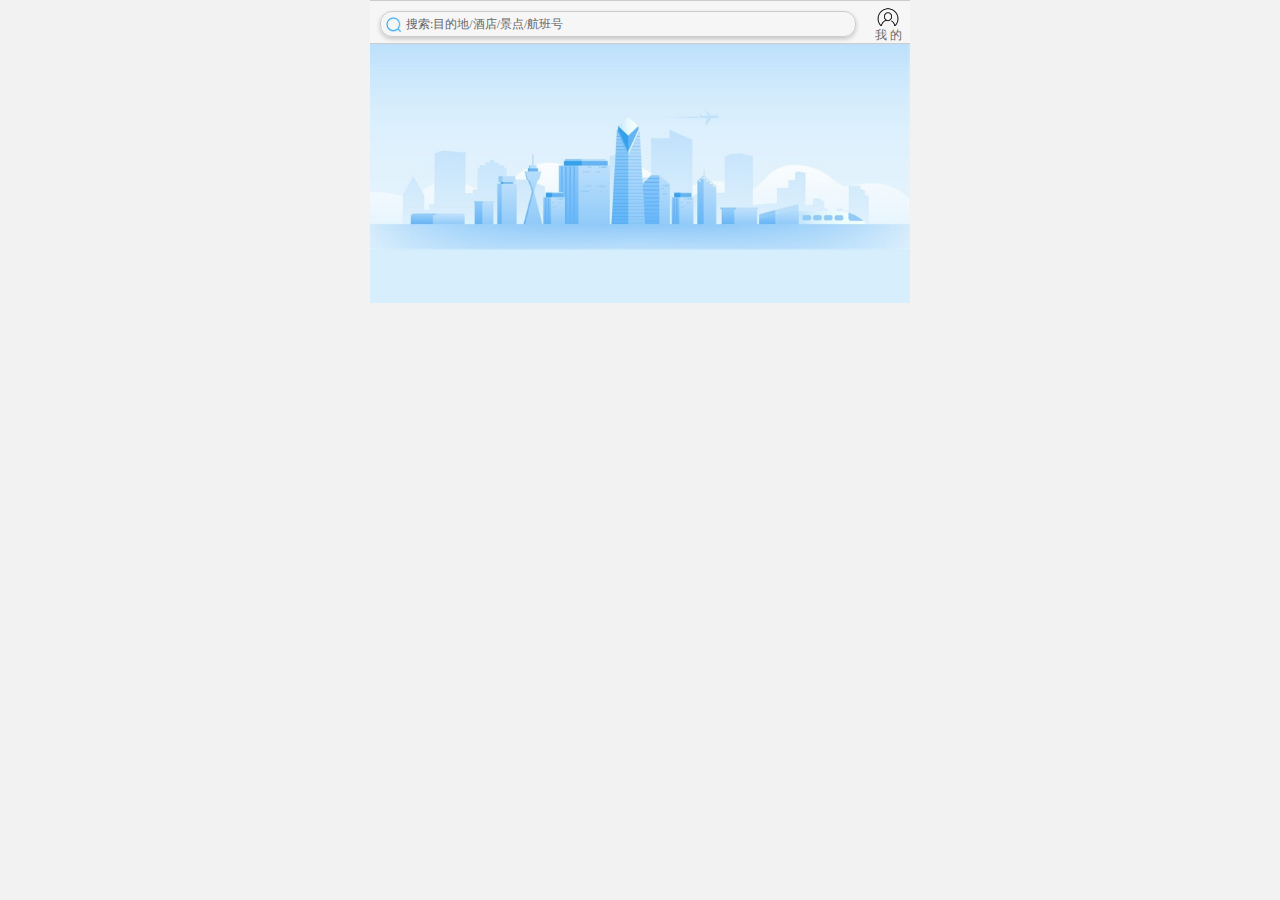
<file: H5/index.html>
<!DOCTYPE html>
<html lang="zh">

<head>
    <meta charset="UTF-8">
    <meta name="viewport" content="width=device-width, initial-scale=1.0">
    <title>携程在手，说走就走</title>
    <link rel="stylesheet" href="./css/index.css">
</head>

<body>
    <!-- 顶部搜索 -->
    <div class="search-index">
        <div class="search">
            搜索:目的地/酒店/景点/航班号
        </div>
        <a href="#" class="user">我 的</a>
    </div>
    <!-- 顶部搜索 -->
    <!-- 焦点图模块 -->
    <div class="focus">
        <img src="./images/baodi2@v7.15.jpg" alt="">
    </div>
    <!-- 焦点图模块 -->
    <!-- 局部导航栏 -->
    <ul>

    </ul>
</body>

</html>
</file>
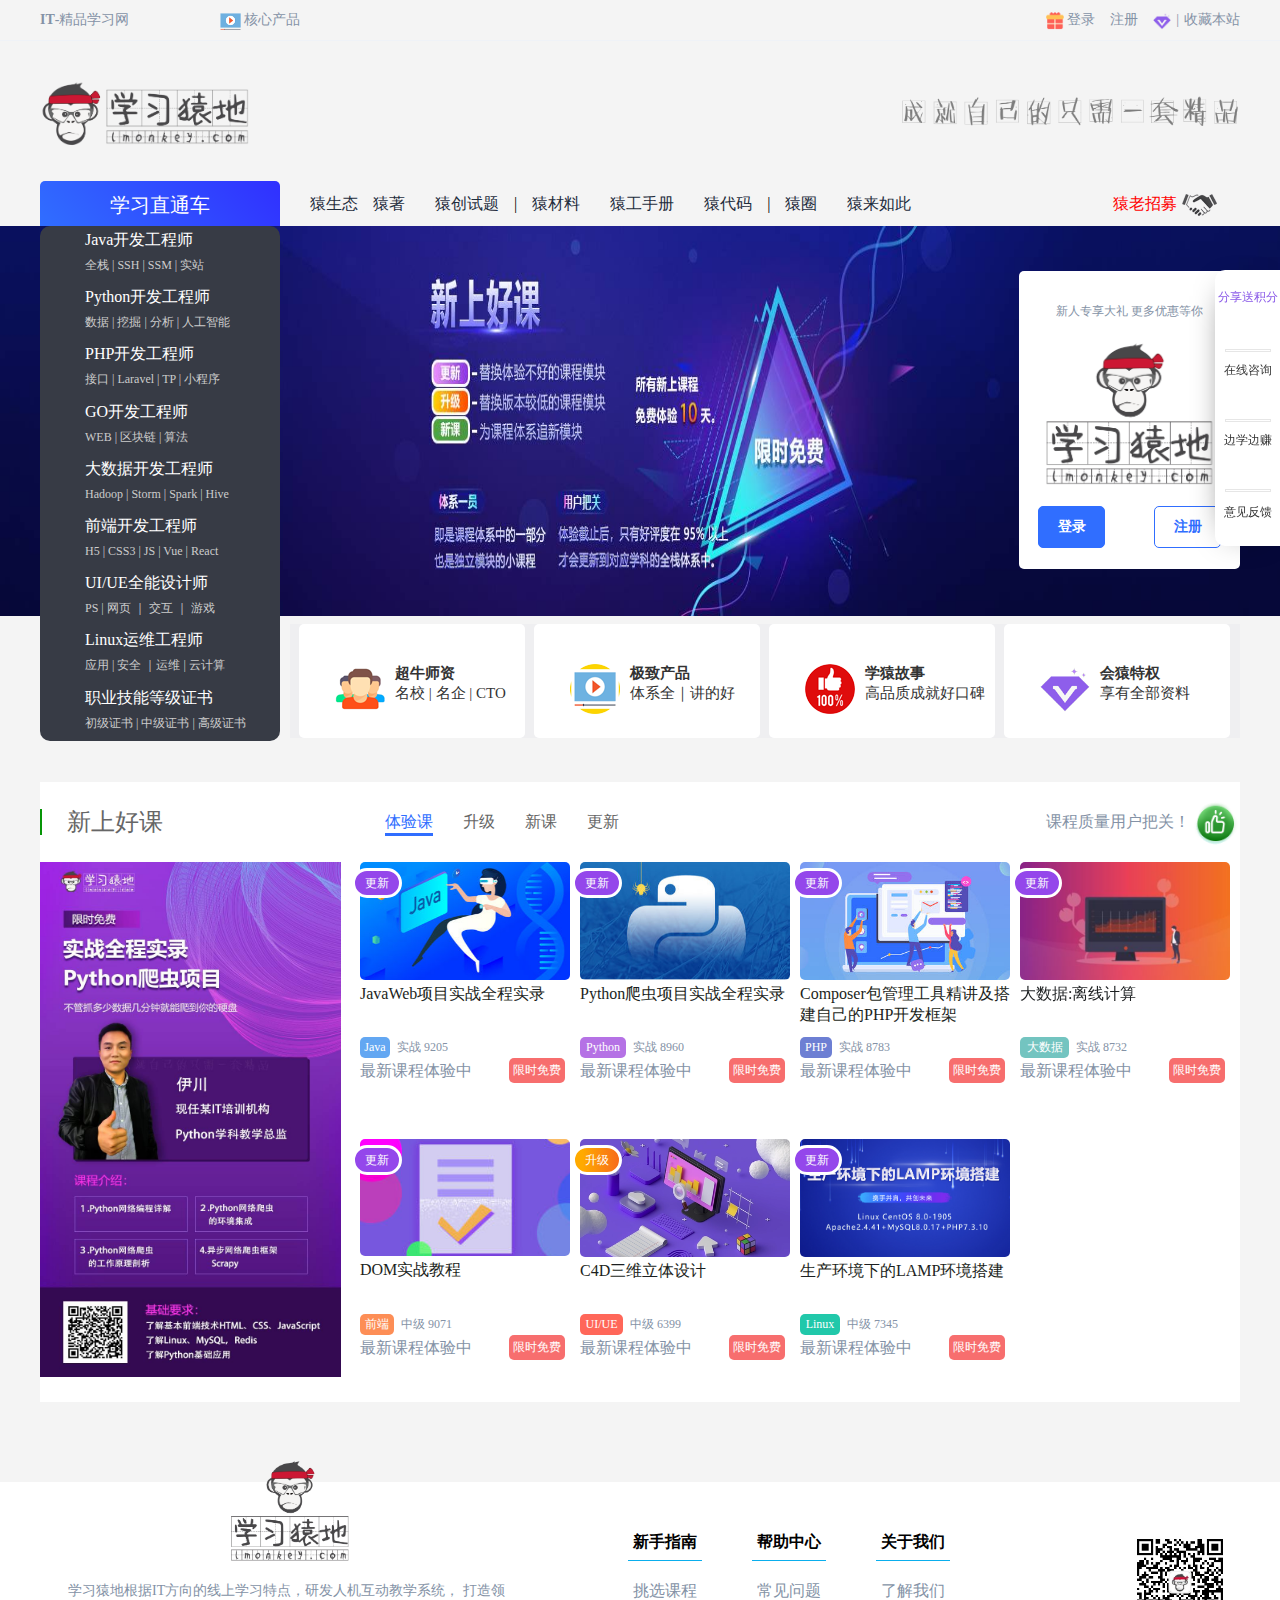
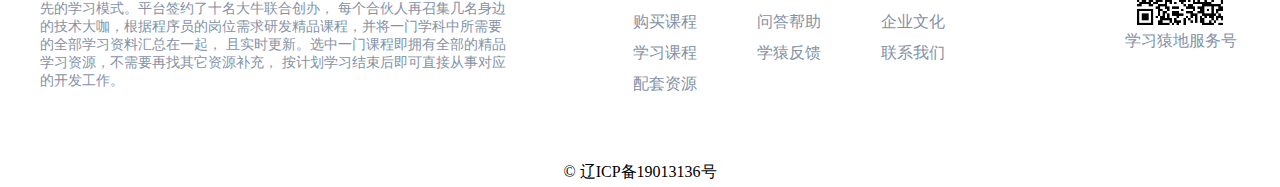
<file: index/index.html>
<!DOCTYPE html>
<html lang="en">

<head>
    <meta charset="UTF-8">
    <meta name="viewport" content="width=device-width, initial-scale=1.0">
    <title>Document</title>
    <link rel="stylesheet" href="./css/style.css">
    <link rel="stylesheet" href="http://at.alicdn.com/t/font_1611978_jt477xz9o6b.css">
</head>

<body>
    <!-- 顶部标签开始 -->
    <div id="header">
        <div class="header">
            <div class="header_left">
                <div>
                    <span>IT</span>-精品学习网
                </div>
                <div>
                    <a href="#" id="btn">
                        <img src="./images/cptub.png" alt="">
                        核心产品
                        <i class="icon-icon-test iconfont"></i>
                    </a>
                    <div id="top_nav">
                        <i class="icon-lingxing iconfont"></i>
                        <ul>
                            <li>
                                <a href="#">
                                    <img src="./images/java.jpg" alt="">
                                    <span>Java开发工程师</span>
                                </a>
                            </li>
                            <li>
                                <a href="#">
                                    <img src="./images/python.jpg" alt="">
                                    <span>Python开发工程师</span>
                                </a>
                            </li>
                            <li>
                                <a href="#">
                                    <img src="./images/php.jpg" alt="">
                                    <span>PHP开发工程师</span>
                                </a>
                            </li>
                            <li>
                                <a href="#">
                                    <img src="./images/go.jpg" alt="">
                                    <span>GO开发工程师</span>
                                </a>
                            </li>
                            <li>
                                <a href="#">
                                    <img src="./images/data.jpg" alt="">
                                    <span>大数据开发工程师</span>
                                </a>
                            </li>
                            <li>
                                <a href="#">
                                    <img src="./images/html5.jpg" alt="">
                                    <span>前端开发工程师</span>
                                </a>
                            </li>
                            <li>
                                <a href="#">
                                    <img src="./images/ui.jpg" alt="">
                                    <span>UI/UE全能设计师</span>
                                </a>
                            </li>
                            <li>
                                <a href="#">
                                    <img src="./images/linux.jpg" alt="">
                                    <span>Linux运维工程师</span>
                                </a>
                            </li>
                            <li>
                                <a href="#">
                                    <img src="./images/zs4.png" alt="">
                                    <span>职业技能等级</span>
                                </a>
                            </li>
                        </ul>
                    </div>
                </div>
            </div>
            <div class="header_right">
                <ul>
                    <li><a href="#"><img src="./images/zchl.png" alt="">登录</a></li>
                    <li><a href="#">注册</a></li>
                    <li><img src="./images/vip.png" alt=""></li>
                    <li>|</li>
                    <li><a href="#">收藏本站</a></li>
                </ul>
            </div>
        </div>
    </div>
    <!-- 顶部标签结束 -->
    <!-- logo开始 -->
    <div id="logo">
        <div class="logo_left">
            <img src="./images/20191111114704.jpg" alt="">
        </div>
        <div class="logo_right">
            <img src="./images/slogen.png" alt="">
        </div>
    </div>
    <!-- logo结束 -->
    <!-- nac标签开始 -->
    <div id="nav">
        <div class="nav_left">
            <div>
                <a href="#">
                    <i class="icon-caidan iconfont"></i>
                    学习直通车
                    <i class="icon-caidan iconfont"></i>
                </a>
            </div>
        </div>
        <div class="nav_center">
            <div>
                <ul>
                    <li>
                        <a href="#">猿生态</a>
                    </li>
                    <li>
                        <a href="#">猿著
                            <i class="icon-circle iconfont"></i>
                        </a>
                    </li>
                    <li>
                        <a href="#">猿创试题</a>
                    </li>
                    <li>
                        <span>|</span>
                    </li>
                    <li>
                        <a href="#">猿材料
                            <i class="icon-redian iconfont"></i>
                        </a>
                    </li>
                    <li>
                        <a href="#">猿工手册</a>
                    </li>
                    <li>
                        <a href="#">猿代码</a>
                    </li>
                    <li>
                        <span>|</span>
                    </li>
                    <li>
                        <a href="#">猿圈</a>
                    </li>
                    <li>
                        <a href="#">猿来如此</a>
                    </li>
                </ul>
            </div>
        </div>
        <div class="nav_right">
            <div>
                <a href="">猿老招募<img src="./images/dnzp.png" alt=""></a>

            </div>
        </div>
    </div>
    <!-- nav标签结束 -->
    <!-- banner开始 -->
    <div id="banner">
        <!-- banner图 -->
        <div class="banner">
            <img src="./images/c77273c94c344e898de45bcc1fad4ce2.jpg" alt="">
        </div>
        <!-- 定位元素 -->
        <div id="p_content">
            <div class="banner_nav">
                <div>
                    <ul id="ul">
                        <li>
                            <a href="#">Java开发工程师<i class="icon-icon-test1 iconfont"></i></a>
                            <span>全栈 | SSH | SSM | 实站</span>
                            <div class="li_nav">
                                <div>
                                    <a href="#">Java开发工程师</a>
                                </div>
                                <div>
                                    <img src="./images/20200323.png" alt="">
                                </div>
                                <div>
                                    <table>
                                        <thead>
                                            <tr>
                                                <td>学习资料</td>
                                                <td>内容数量</td>
                                            </tr>
                                        </thead>
                                        <tbody>
                                            <tr>
                                                <td>任务数量</td>
                                                <td>116 关</td>
                                            </tr>
                                            <tr>
                                                <td>视频教程</td>
                                                <td>350 小时+</td>
                                            </tr>
                                            <tr>
                                                <td>教学案例</td>
                                                <td>800 个+</td>
                                            </tr>
                                            <tr>
                                                <td>辅助资料</td>
                                                <td>340 个+</td>
                                            </tr>
                                            <tr>
                                                <td>练习作业</td>
                                                <td>460 个+</td>
                                            </tr>
                                            <tr>
                                                <td>阶段评测</td>
                                                <td>1700 道+</td>
                                            </tr>
                                        </tbody>
                                    </table>
                                </div>
                            </div>
                        </li>
                        <li>
                            <a href="#">Python开发工程师<i class="icon-icon-test1 iconfont"></i></a>
                            <span>数据 | 挖掘 | 分析 | 人工智能</span>
                            <div class="li_nav">
                                <div>
                                    <a href="#">Python开发工程师</a>
                                </div>
                                <div>
                                    <img src="./images/20200323.png" alt="">
                                </div>
                                <div>
                                    <table>
                                        <thead>
                                            <tr>
                                                <td>学习资料</td>
                                                <td>内容数量</td>
                                            </tr>
                                        </thead>
                                        <tbody>
                                            <tr>
                                                <td>任务数量</td>
                                                <td>123 关</td>
                                            </tr>
                                            <tr>
                                                <td>视频教程</td>
                                                <td>400 小时+</td>
                                            </tr>
                                            <tr>
                                                <td>教学案例</td>
                                                <td>850 个+</td>
                                            </tr>
                                            <tr>
                                                <td>辅助资料</td>
                                                <td>320 个+</td>
                                            </tr>
                                            <tr>
                                                <td>练习作业</td>
                                                <td>480 个+</td>
                                            </tr>
                                            <tr>
                                                <td>阶段评测</td>
                                                <td>1800 道+</td>
                                            </tr>
                                        </tbody>
                                    </table>
                                </div>
                            </div>
                        </li>
                        <li>
                            <a href="#">PHP开发工程师<i class="icon-icon-test1 iconfont"></i></a>
                            <span>接口 | Laravel | TP | 小程序</span>
                            <div class="li_nav">
                                <div>
                                    <a href="#">PHP开发工程师</a>
                                </div>
                                <div>
                                    <img src="./images/20200323.png" alt="">
                                </div>
                                <div>
                                    <table>
                                        <thead>
                                            <tr>
                                                <td>学习资料</td>
                                                <td>内容数量</td>
                                            </tr>
                                        </thead>
                                        <tbody>
                                            <tr>
                                                <td>任务数量</td>
                                                <td>93 关</td>
                                            </tr>
                                            <tr>
                                                <td>视频教程</td>
                                                <td>280 小时+</td>
                                            </tr>
                                            <tr>
                                                <td>教学案例</td>
                                                <td>650 个+</td>
                                            </tr>
                                            <tr>
                                                <td>辅助资料</td>
                                                <td>280 个+</td>
                                            </tr>
                                            <tr>
                                                <td>练习作业</td>
                                                <td>370 个+</td>
                                            </tr>
                                            <tr>
                                                <td>阶段评测</td>
                                                <td>1300 道+</td>
                                            </tr>
                                        </tbody>
                                    </table>
                                </div>
                            </div>
                        </li>
                        <li>
                            <a href="#">GO开发工程师<i class="icon-icon-test1 iconfont"></i></a>
                            <span>WEB | 区块链 | 算法</span>
                            <div class="li_nav">
                                <div>
                                    <a href="#">GO开发工程师</a>
                                </div>
                                <div>
                                    <img src="./images/20200323.png" alt="">
                                </div>
                                <div>
                                    <table>
                                        <thead>
                                            <tr>
                                                <td>学习资料</td>
                                                <td>内容数量</td>
                                            </tr>
                                        </thead>
                                        <tbody>
                                            <tr>
                                                <td>任务数量</td>
                                                <td>132 关</td>
                                            </tr>
                                            <tr>
                                                <td>视频教程</td>
                                                <td>420 小时+</td>
                                            </tr>
                                            <tr>
                                                <td>教学案例</td>
                                                <td>900 个+</td>
                                            </tr>
                                            <tr>
                                                <td>辅助资料</td>
                                                <td>400 个+</td>
                                            </tr>
                                            <tr>
                                                <td>练习作业</td>
                                                <td>520 个+</td>
                                            </tr>
                                            <tr>
                                                <td>阶段评测</td>
                                                <td>1600 道+</td>
                                            </tr>
                                        </tbody>
                                    </table>
                                </div>
                            </div>
                        </li>
                        <li>
                            <a href="#">大数据开发工程师<i class="icon-icon-test1 iconfont"></i></a>
                            <span>Hadoop | Storm | Spark | Hive</span>
                            <div class="li_nav">
                                <div>
                                    <a href="#">大数据开发工程师</a>
                                </div>
                                <div>
                                    <img src="./images/20200323.png" alt="">
                                </div>
                                <div>
                                    <table>
                                        <thead>
                                            <tr>
                                                <td>学习资料</td>
                                                <td>内容数量</td>
                                            </tr>
                                        </thead>
                                        <tbody>
                                            <tr>
                                                <td>任务数量</td>
                                                <td>106 关</td>
                                            </tr>
                                            <tr>
                                                <td>视频教程</td>
                                                <td>320 小时+</td>
                                            </tr>
                                            <tr>
                                                <td>教学案例</td>
                                                <td>700 个+</td>
                                            </tr>
                                            <tr>
                                                <td>辅助资料</td>
                                                <td>300 个+</td>
                                            </tr>
                                            <tr>
                                                <td>练习作业</td>
                                                <td>430 个+</td>
                                            </tr>
                                            <tr>
                                                <td>阶段评测</td>
                                                <td>1500 道+</td>
                                            </tr>
                                        </tbody>
                                    </table>
                                </div>
                            </div>
                        </li>
                        <li>
                            <a href="#">前端开发工程师<i class="icon-icon-test1 iconfont"></i></a>
                            <span>H5 | CSS3 | JS | Vue | React</span>
                            <div class="li_nav">
                                <div>
                                    <a href="#">前端开发工程师</a>
                                </div>
                                <div>
                                    <img src="./images/20200323.png" alt="">
                                </div>
                                <div>
                                    <table>
                                        <thead>
                                            <tr>
                                                <td>学习资料</td>
                                                <td>内容数量</td>
                                            </tr>
                                        </thead>
                                        <tbody>
                                            <tr>
                                                <td>任务数量</td>
                                                <td>90 关</td>
                                            </tr>
                                            <tr>
                                                <td>视频教程</td>
                                                <td>270 小时+</td>
                                            </tr>
                                            <tr>
                                                <td>教学案例</td>
                                                <td>630 个+</td>
                                            </tr>
                                            <tr>
                                                <td>辅助资料</td>
                                                <td>270 个+</td>
                                            </tr>
                                            <tr>
                                                <td>练习作业</td>
                                                <td>380 个+</td>
                                            </tr>
                                            <tr>
                                                <td>阶段评测</td>
                                                <td>1400 道+</td>
                                            </tr>
                                        </tbody>
                                    </table>
                                </div>
                            </div>
                        </li>
                        <li>
                            <a href="#">UI/UE全能设计师<i class="icon-icon-test1 iconfont"></i></a>
                            <span>PS | 网页 ｜ 交互 ｜ 游戏</span>
                            <div class="li_nav">
                                <div>
                                    <a href="#">UI/UE全能设计师</a>
                                </div>
                                <div>
                                    <img src="./images/20200323.png" alt="">
                                </div>
                                <div>
                                    <table>
                                        <thead>
                                            <tr>
                                                <td>学习资料</td>
                                                <td>内容数量</td>
                                            </tr>
                                        </thead>
                                        <tbody>
                                            <tr>
                                                <td>任务数量</td>
                                                <td>88 关</td>
                                            </tr>
                                            <tr>
                                                <td>视频教程</td>
                                                <td>160 小时+</td>
                                            </tr>
                                            <tr>
                                                <td>教学案例</td>
                                                <td>600 个+</td>
                                            </tr>
                                            <tr>
                                                <td>辅助资料</td>
                                                <td>240 个+</td>
                                            </tr>
                                            <tr>
                                                <td>练习作业</td>
                                                <td>360 个+</td>
                                            </tr>
                                            <tr>
                                                <td>阶段评测</td>
                                                <td>1200 道+</td>
                                            </tr>
                                        </tbody>
                                    </table>
                                </div>
                            </div>
                        </li>
                        <li>
                            <a href="#">Linux运维工程师<i class="icon-icon-test1 iconfont"></i></a>
                            <span>应用 | 安全 ｜运维 | 云计算</span>
                            <div class="li_nav">
                                <div>
                                    <a href="#">Linux运维工程师</a>
                                </div>
                                <div>
                                    <img src="./images/20200323.png" alt="">
                                </div>
                                <div>
                                    <table>
                                        <thead>
                                            <tr>
                                                <td>学习资料</td>
                                                <td>内容数量</td>
                                            </tr>
                                        </thead>
                                        <tbody>
                                            <tr>
                                                <td>任务数量</td>
                                                <td>99 关</td>
                                            </tr>
                                            <tr>
                                                <td>视频教程</td>
                                                <td>300 小时+</td>
                                            </tr>
                                            <tr>
                                                <td>教学案例</td>
                                                <td>500 个+</td>
                                            </tr>
                                            <tr>
                                                <td>辅助资料</td>
                                                <td>200 个+</td>
                                            </tr>
                                            <tr>
                                                <td>练习作业</td>
                                                <td>400 个+</td>
                                            </tr>
                                            <tr>
                                                <td>阶段评测</td>
                                                <td>1100 道+</td>
                                            </tr>
                                        </tbody>
                                    </table>
                                </div>
                            </div>
                        </li>
                        <li>
                            <a href="#">职业技能等级证书<i class="icon-icon-test1 iconfont"></i></a>
                            <span>初级证书 | 中级证书 | 高级证书 </span>
                            <div class="li_nav">
                                <div>
                                    <a href="#">职业技能等级证书</a>
                                </div>
                                <div>
                                    <img src="./images/20200323.png" alt="">
                                </div>
                                <div>
                                    <table>
                                        <thead>
                                            <tr>
                                                <td>学习资料</td>
                                                <td>内容数量</td>
                                            </tr>
                                        </thead>
                                        <tbody>
                                            <tr>
                                                <td>任务数量</td>
                                                <td>140 关</td>
                                            </tr>
                                            <tr>
                                                <td>视频教程</td>
                                                <td>360 小时+</td>
                                            </tr>
                                            <tr>
                                                <td>教学案例</td>
                                                <td>1000 个+</td>
                                            </tr>
                                            <tr>
                                                <td>辅助资料</td>
                                                <td>400 个+</td>
                                            </tr>
                                            <tr>
                                                <td>练习作业</td>
                                                <td>420 个+</td>
                                            </tr>
                                            <tr>
                                                <td>阶段评测</td>
                                                <td>2100 道+</td>
                                            </tr>
                                        </tbody>
                                    </table>
                                </div>
                            </div>
                        </li>
                    </ul>
                </div>
            </div>
            <div class="banner_right">
                <div class="banner_logo">
                    <div>
                        <div>
                            <p>新人专享大礼 更多优惠等你</p>
                        </div>
                        <div>
                            <img src="./images/20191111115654.jpg" alt="">
                        </div>
                        <div>
                            <a href="#">登录</a>
                            <a href="#">注册</a>
                        </div>
                    </div>
                </div>
                <div class="banner_bottom">
                    <div>
                        <a href="#">
                            <img src="./images/chaoniu.png" alt="">
                            <div>
                                <b>超牛师资</b>
                                <span>名校 | 名企 | CTO</span>
                            </div>
                        </a>
                    </div>
                    <div>
                        <a href="#">
                            <img src="./images/jzcp2.png" alt="">
                            <div>
                                <b>极致产品</b>
                                <span>体系全｜讲的好</span>
                            </div>
                        </a>
                    </div>
                    <div>
                        <a href="#">
                            <img src="./images/xygs.png" alt="">
                            <div>
                                <b>学猿故事</b>
                                <span>高品质成就好口碑</span>
                            </div>
                        </a>
                    </div>
                    <div>
                        <a href="#">
                            <img src="./images/vip (1).png" alt="">
                            <div>
                                <b>会猿特权</b>
                                <span>享有全部资料</span>
                            </div>
                        </a>
                    </div>
                </div>
            </div>
        </div>
    </div>
    <!-- banner结束 -->
    <!-- 边栏开始 -->
    <div id="sider">
        <ul>
            <li>
                <a href="">
                    <i class="icon-Shapecopy iconfont"></i>
                    <span>分享送积分</span>
                </a>
            </li>
            <li>
                <a href="">
                    <i class="line"></i>
                    <i class="icon-zaixianzixun iconfont"></i>
                    <span>在线咨询</span>
                </a>
            </li>
            <li>
                <a href="">
                    <i class="line"></i>
                    <i class="icon-qian iconfont"></i>
                    <span>边学边赚</span>
                </a>
            </li>
            <li>
                <a href="">
                    <i class="line"></i>
                    <i class="icon-yijianfankui iconfont"></i>
                    <span>意见反馈</span>
                </a>
            </li>
        </ul>
    </div>
    <!-- 边栏结束 -->
    <!-- 内容区域标签开始 -->
    <div id="content">
        <div class="content">
            <div class="content_top">
                <div>
                    <span>新上好课</span>
                </div>
                <div>
                    <ul>
                        <li><a href="">体验课</a></li>
                        <li><a href="">升级</a></li>
                        <li><a href="">新课</a></li>
                        <li><a href="">更新</a></li>
                    </ul>
                </div>
                <div>
                    <span><img src="./images/20191204184648.jpg" alt=""></span>
                    <span>课程质量用户把关！</span>
                </div>
            </div>
            <div class="content_bottom">
                <div class="content_bottom_left">
                    <a href="#"><img src="./images/20191204103058.jpg" alt=""></a>
                </div>
                <div class="content_bottom_right">
                    <!-- 右侧内容div -->
                    <div class="top">
                        <div>
                            <div>
                                <span class="left_logo">更新</span>
                                <img src="./images/Fis2FnGMGhYLtFGLh1EGNNy68Lub.png" alt="">
                                <p>JavaWeb项目实战全程实录</p>
                            </div>
                            <div>
                                <div>
                                    <span class="span1">Java</span>
                                    <span>实战</span>
                                    <i class="icon-yonghu iconfont"></i>
                                    <span>9205</span>
                                    <span>
                                        <i class="icon-xingxing iconfont"></i>
                                        <i class="icon-xingxing iconfont"></i>
                                        <i class="icon-xingxing iconfont"></i>
                                        <i class="icon-xingxing iconfont"></i>
                                        <i class="icon-xingxing iconfont"></i>
                                    </span>
                                </div>
                                <div>
                                    <span>最新课程体验中</span>
                                    <span>限时免费</span>
                                </div>
                            </div>
                        </div>
                        <div>
                            <div>
                                <span class="left_logo">更新</span>
                                <img src="./images/FuzBKvBsFtCmTQMKj_cAkgGBJ8Nj.png" alt="">
                                <p>Python爬虫项目实战全程实录</p>
                            </div>
                            <div>
                                <div>
                                    <span class="span1">Python</span>
                                    <span>实战</span>
                                    <i class="icon-yonghu iconfont"></i>
                                    <span>8960</span>
                                    <span>
                                        <i class="icon-xingxing iconfont"></i>
                                        <i class="icon-xingxing iconfont"></i>
                                        <i class="icon-xingxing iconfont"></i>
                                        <i class="icon-xingxing iconfont"></i>
                                        <i class="icon-xingxing iconfont"></i>
                                    </span>
                                </div>
                                <div>
                                    <span>最新课程体验中</span>
                                    <span>限时免费</span>
                                </div>
                            </div>
                        </div>
                        <div>
                            <div>
                                <span class="left_logo">更新</span>
                                <img src="./images/Fp9mjLtU_R4HyZ-h_kPJOfCpg_31.png" alt="">
                                <p>Composer包管理工具精讲及搭建自己的PHP开发框架</p>
                            </div>
                            <div>
                                <div>
                                    <span class="span1">PHP</span>
                                    <span>实战</span>
                                    <i class="icon-yonghu iconfont"></i>
                                    <span>8783</span>
                                    <span>
                                        <i class="icon-xingxing iconfont"></i>
                                        <i class="icon-xingxing iconfont"></i>
                                        <i class="icon-xingxing iconfont"></i>
                                        <i class="icon-xingxing iconfont"></i>
                                        <i class="icon-xingxing iconfont"></i>
                                    </span>
                                </div>
                                <div>
                                    <span>最新课程体验中</span>
                                    <span>限时免费</span>
                                </div>
                            </div>
                        </div>
                        <div>
                            <div>
                                <span class="left_logo">更新</span>
                                <img src="./images/FmYE_TexVDplnJBzW2q8wNwCW5ZZ.png" alt="">
                                <p>大数据:离线计算</p>
                            </div>
                            <div>
                                <div>
                                    <span class="span1">大数据</span>
                                    <span>实战</span>
                                    <i class="icon-yonghu iconfont"></i>
                                    <span>8732</span>
                                    <span>
                                        <i class="icon-xingxing iconfont"></i>
                                        <i class="icon-xingxing iconfont"></i>
                                        <i class="icon-xingxing iconfont"></i>
                                        <i class="icon-xingxing iconfont"></i>
                                        <i class="icon-xingxing iconfont"></i>
                                    </span>
                                </div>
                                <div>
                                    <span>最新课程体验中</span>
                                    <span>限时免费</span>
                                </div>
                            </div>
                        </div>
                    </div>
                    <div class="bottom">
                        <div>
                            <div>
                                <span class="left_logo">更新</span>
                                <img src="./images/1111.png" alt="">
                                <p>DOM实战教程</p>
                            </div>
                            <div>
                                <div>
                                    <span class="span1">前端</span>
                                    <span>中级</span>
                                    <i class="icon-yonghu iconfont"></i>
                                    <span>9071</span>
                                    <span>
                                        <i class="icon-xingxing iconfont"></i>
                                        <i class="icon-xingxing iconfont"></i>
                                        <i class="icon-xingxing iconfont"></i>
                                        <i class="icon-xingxing iconfont"></i>
                                        <i class="icon-xingxing iconfont"></i>
                                    </span>
                                </div>
                                <div>
                                    <span>最新课程体验中</span>
                                    <span>限时免费</span>
                                </div>
                            </div>
                        </div>
                        <div>
                            <div>
                                <span class="left_logo">升级</span>
                                <img src="./images/Fl5bGoCQYm7i0G7yk3vatG5sok7K.png" alt="">
                                <p>C4D三维立体设计 </p>
                            </div>
                            <div>
                                <div>
                                    <span class="span1">UI/UE</span>
                                    <span>中级</span>
                                    <i class="icon-yonghu iconfont"></i>
                                    <span>6399</span>
                                    <span>
                                        <i class="icon-xingxing iconfont"></i>
                                        <i class="icon-xingxing iconfont"></i>
                                        <i class="icon-xingxing iconfont"></i>
                                        <i class="icon-xingxing iconfont"></i>
                                        <i class="icon-xingxing iconfont"></i>
                                    </span>
                                </div>
                                <div>
                                    <span>最新课程体验中</span>
                                    <span>限时免费</span>
                                </div>
                            </div>
                        </div>
                        <div>
                            <div>
                                <span class="left_logo">更新</span>
                                <img src="./images/FtvQg9aKuMmgz6wwMkPc25nLHebv.png" alt="">
                                <p>生产环境下的LAMP环境搭建</p>
                            </div>
                            <div>
                                <div>
                                    <span class="span1">Linux</span>
                                    <span>中级</span>
                                    <i class="icon-yonghu iconfont"></i>
                                    <span>7345</span>
                                    <span>
                                        <i class="icon-xingxing iconfont"></i>
                                        <i class="icon-xingxing iconfont"></i>
                                        <i class="icon-xingxing iconfont"></i>
                                        <i class="icon-xingxing iconfont"></i>
                                        <i class="icon-xingxing iconfont"></i>
                                    </span>
                                </div>
                                <div>
                                    <span>最新课程体验中</span>
                                    <span>限时免费</span>
                                </div>
                            </div>
                        </div>
                    </div>
                    <!-- 右侧内容div -->
                </div>
            </div>
        </div>
    </div>
    <!-- 内容区域标签结束 -->
    <!-- 底部 -->
    <div id="footer">
        <div class="footer">
            <div class="footer_top">
                <div class="footer_top_left">
                    <img src="./images/20191111115654.jpg" alt="">
                    <p> 学习猿地根据IT方向的线上学习特点，研发人机互动教学系统， 打造领先的学习模式。平台签约了十名大牛联合创办，
                        每个合伙人再召集几名身边的技术大咖，根据程序员的岗位需求研发精品课程，并将一门学科中所需要的全部学习资料汇总在一起，
                        且实时更新。选中一门课程即拥有全部的精品学习资源，不需要再找其它资源补充，
                        按计划学习结束后即可直接从事对应的开发工作。
                    </p>
                </div>
                <div class="footer_top_center">
                    <div>
                        <h6>关于我们</h6>
                        <ul>
                            <li><a href="#">了解我们</a></li>
                            <li><a href="#">企业文化</a></li>
                            <li><a href="#">联系我们</a></li>
                        </ul>
                    </div>
                    <div>
                        <h6>帮助中心</h6>
                        <ul>
                            <li><a href="#">常见问题</a></li>
                            <li><a href="#">问答帮助</a></li>
                            <li><a href="#">学猿反馈</a></li>
                        </ul>
                    </div>
                    <div>
                        <h6>新手指南</h6>
                        <ul>
                            <li><a href="#">挑选课程</a></li>
                            <li><a href="#">购买课程</a></li>
                            <li><a href="#">学习课程</a></li>
                            <li><a href="#">配套资源</a></li>
                        </ul>
                    </div>
                </div>
                <div class="footer_top_right">
                    <img src="./images/qrcode.png" alt="">
                    <div>学习猿地服务号</div>
                </div>
            </div>
            <div class="footer_bottom">© 辽ICP备19013136号</div>
        </div>
    </div>
    <!-- 底部 -->
</body>
<script>
    var btm = document.querySelector("#btn");
    var display = document.querySelector('#top_nav');
    var flag = 0;
    btn.onclick = () => {
        if (flag == 0) {
            display.style.display = "block";
            flag = 1;
        } else {
            display.style.display = "none";
            flag = 0;
        }
    }
</script>

</html>
</file>
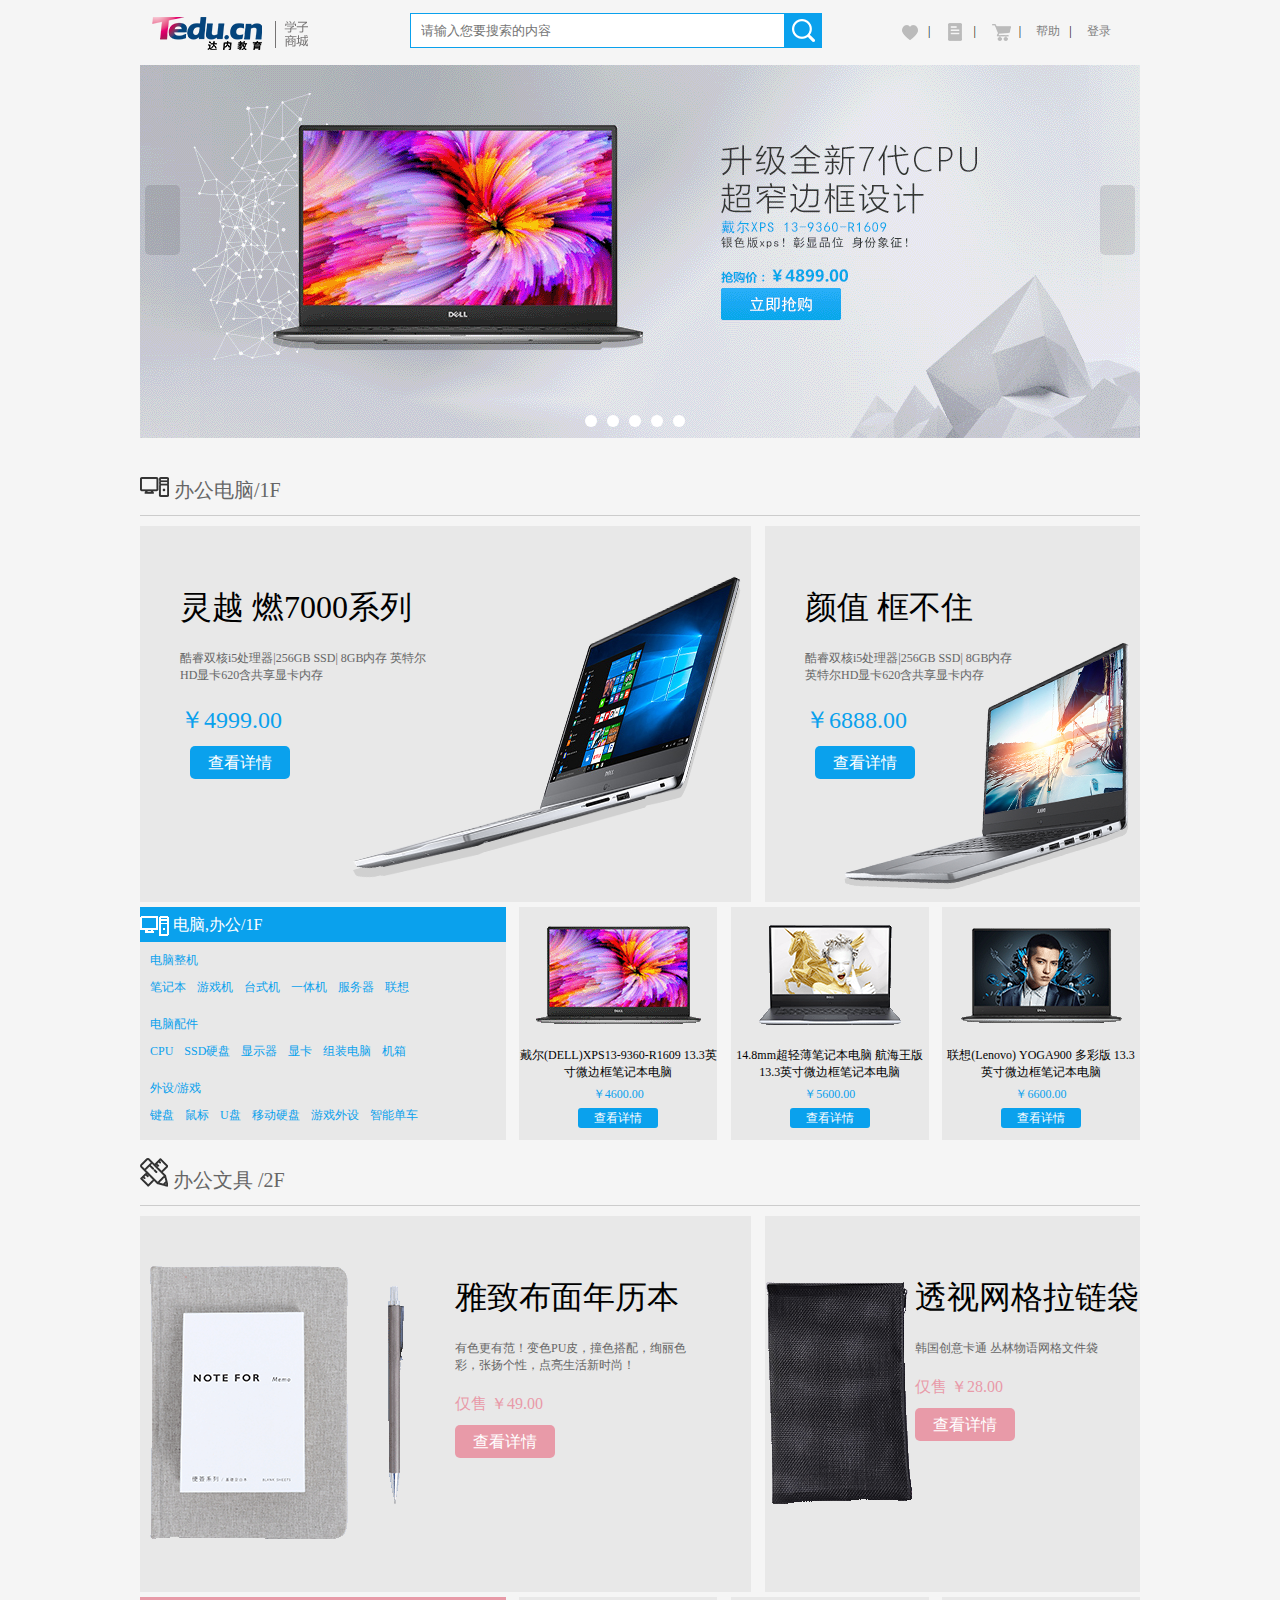
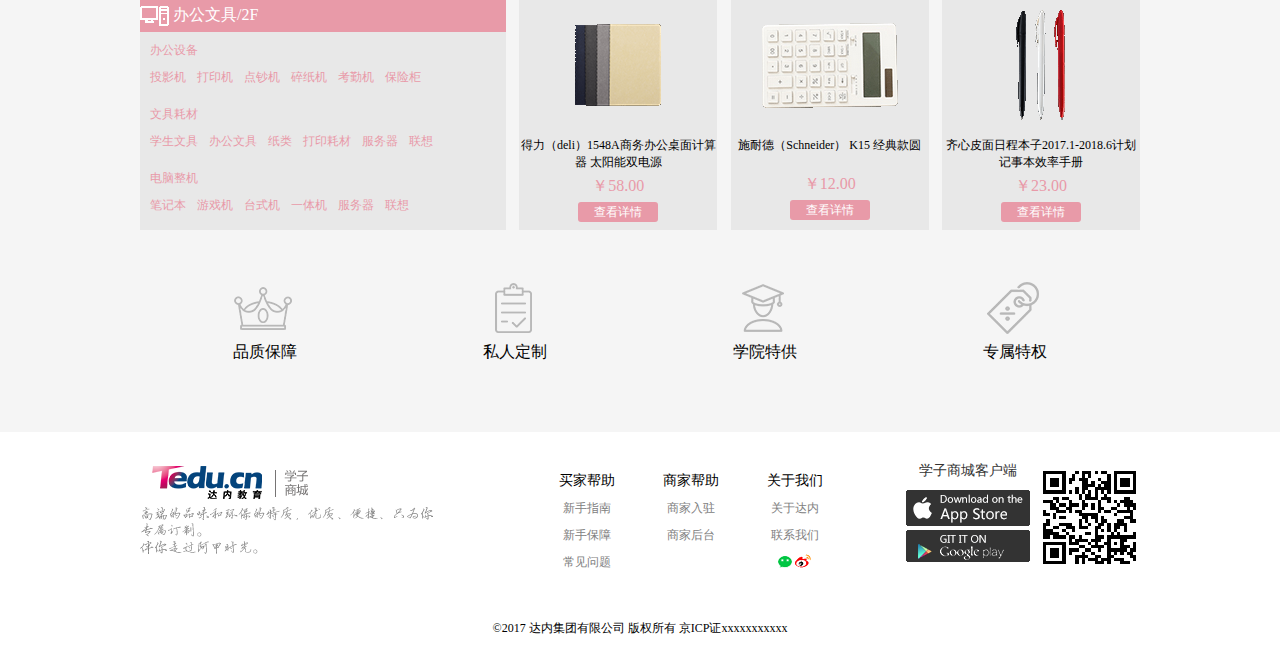
<file: 学子商城首页/index.html>
<!DOCTYPE html>
<html lang="zh">

<head>
    <meta charset="UTF-8">
    <meta name="viewport" content="width=device-width, initial-scale=1.0">
    <title>学子商城首页</title>
    <link rel="stylesheet" href="./css/style.css">
    <link rel="stylesheet" href="https://at.alicdn.com/t/font_1611978_whghrnnape.css">
</head>

<body>
    <!-- 顶部开始 -->
    <div id="nav_top">
        <div class="nav_top w">
            <div>
                <img src="./images/logo.png" alt="">
            </div>
            <div>
                <input type="text" placeholder="请输入您要搜索的内容">
                <a href="#">
                    <img src="./images/search.png" alt="">
                </a>
            </div>
            <div>
                <ul>
                    <li>
                        <a href="#">
                            <img src="./images/care.png" alt="">
                        </a>
                        <b>|</b>
                    </li>
                    <li>
                        <a href="#">
                            <img src="./images/order.png" alt="">
                        </a>
                        <b>|</b>
                    </li>
                    <li>
                        <a href="#">
                            <img src="./images/shop_car.png" alt="">
                        </a>
                        <b>|</b>
                    </li>
                    <li>
                        <a href="#">帮助</a>
                        <b>|</b>
                    </li>
                    <li>
                        <a href="#">登录</a>
                    </li>
                </ul>
            </div>
        </div>
    </div>
    <!-- 顶部结束 -->
    <!-- banner图开始 -->
    <div id="banner" class="w">
        <div class="banner_top">
            <a href="">首页</a>
            <a href="">电脑办公</a>
            <a href="">办公文具</a>
        </div>
        <div class="banner_bottom">
            <img src="./images/itemCat_banner3.png" alt="">
        </div>
        <div>
            <ul>
                <li></li>
                <li></li>
                <li></li>
                <li></li>
                <li></li>
            </ul>
        </div>
        <div class="left">
            <i class="icon-icon-test2 iconfont"></i>
        </div>
        <div class="right">
            <i class="icon-icon-test1 iconfont"></i>
        </div>
    </div>
    <!-- banner图结束 -->
    <!-- 内容开始 -->
    <!-- 内容一楼 -->
    <div class="title_lf1 w">
        <img src="./images/computer_icon.png" alt="">
        办公电脑/1F
    </div>
    <div class="content_lf1 w">
        <div>
            <div class="desc">
                <p class="name">灵越 燃7000系列</p>
                <p class="detail">酷睿双核i5处理器|256GB SSD| 8GB内存
                    英特尔HD显卡620含共享显卡内存</p>
                <p class="price">￥4999.00</p>
                <a href="#" class="view">查看详情</a>
                <img src="./images/study_computer_img1.png" alt="">
            </div>
        </div>
        <div>
            <div class="desc">
                <p class="name">颜值 框不住</p>
                <p class="detail">酷睿双核i5处理器|256GB SSD| 8GB内存<br>
                    英特尔HD显卡620含共享显卡内存</p>
                <p class="price">￥6888.00</p>
                <a href="#" class="view">查看详情</a>
                <img src="./images/study_computer_img2.png" alt="">
            </div>
        </div>
        <div>
            <p class="detail_lf">
                <img src="./images/computer_icon2.png" alt="">
                电脑,办公/1F
            </p>
            <div class="ck-det">
                <p class="ju">电脑整机</p>
                <p>
                    <a href="" class="color">笔记本</a>
                    <a href="" class="color">游戏机</a>
                    <a href="" class="color">台式机</a>
                    <a href="" class="color">一体机</a>
                    <a href="" class="color">服务器</a>
                    <a href="" class="color">联想</a>
                </p>
            </div>
            <div class="ck-det">
                <p class="ju">电脑配件</p>
                <p>
                    <a href="" class="color">CPU</a>
                    <a href="" class="color">SSD硬盘</a>
                    <a href="" class="color">显示器</a>
                    <a href="" class="color">显卡</a>
                    <a href="" class="color">组装电脑</a>
                    <a href="" class="color">机箱</a>
                </p>
            </div>
            <div class="ck-det">
                <p class="ju">外设/游戏</p>
                <p>
                    <a href="" class="color">键盘</a>
                    <a href="" class="color">鼠标</a>
                    <a href="" class="color">U盘</a>
                    <a href="" class="color">移动硬盘</a>
                    <a href="" class="color">游戏外设</a>
                    <a href="" class="color">智能单车</a>
                </p>
            </div>
        </div>
        <div class="product">
            <img src="./images/study_computer_img3.png" alt="">
            <p>戴尔(DELL)XPS13-9360-R1609 13.3英寸微边框笔记本电脑</p>
            <p class="product_price">￥4600.00</p>
            <a href="#" class="product_view">查看详情</a>
        </div>
        <div class="product">
            <img src="./images/study_computer_img4.png" alt="">
            <p>14.8mm超轻薄笔记本电脑 航海王版 13.3英寸微边框笔记本电脑</p>
            <p class="product_price">￥5600.00</p>
            <a href="#" class="product_view">查看详情</a>
        </div>
        <div class="product">
            <img src="./images/study_computer_img5.png" alt="">
            <p>联想(Lenovo) YOGA900 多彩版 13.3英寸微边框笔记本电脑</p>
            <p class="product_price">￥6600.00</p>
            <a href="#" class="product_view">查看详情</a>
        </div>
    </div>
    <!-- 内容一楼结束 -->
    <!-- 内容二楼开始 -->
    <div class="title_lf2 w">
        <img src="./images/stationery_icon.png" alt="">
        办公文具 /2F
    </div>
    <div class="content_lf2 w">
        <div>
            <div class="desc">
                <p class="name">雅致布面年历本</p>
                <p class="detail">有色更有范！变色PU皮，撞色搭配，绚丽色彩，张扬个性，点亮生活新时尚！</p>
                <p class="price">仅售 ￥49.00</p>
                <a href="#" class="view">查看详情</a>
                <img src="./images/study_stationery_img1.png" alt="">
            </div>
        </div>
        <div>
            <div class="desc">
                <p class="name">透视网格拉链袋</p>
                <p class="detail">韩国创意卡通 丛林物语网格文件袋</p>
                <p class="price">仅售 ￥28.00</p>
                <a href="#" class="view">查看详情</a>
                <img src="./images/study_stationery_img2.png" alt="">
            </div>
        </div>
        <div>
            <p class="detail_lf">
                <img src="./images/computer_icon2.png" alt="">
                办公文具/2F
            </p>
            <div class="ck-det">
                <p class="ju">办公设备</p>
                <p>
                    <a href="" class="color">投影机</a>
                    <a href="" class="color">打印机</a>
                    <a href="" class="color">点钞机</a>
                    <a href="" class="color">碎纸机</a>
                    <a href="" class="color">考勤机</a>
                    <a href="" class="color">保险柜</a>
                </p>
            </div>
            <div class="ck-det">
                <p class="ju">文具耗材</p>
                <p>
                    <a href="" class="color">学生文具</a>
                    <a href="" class="color">办公文具</a>
                    <a href="" class="color">纸类</a>
                    <a href="" class="color">打印耗材</a>
                    <a href="" class="color">服务器</a>
                    <a href="" class="color">联想</a>
                </p>
            </div>
            <div class="ck-det">
                <p class="ju">电脑整机</p>
                <p>
                    <a href="" class="color">笔记本</a>
                    <a href="" class="color">游戏机</a>
                    <a href="" class="color">台式机</a>
                    <a href="" class="color">一体机</a>
                    <a href="" class="color">服务器</a>
                    <a href="" class="color">联想</a>
                </p>
            </div>
        </div>
        <div class="product">
            <img src="./images/study_stationery_img3.png" alt="">
            <p>得力（deli）1548A商务办公桌面计算器 太阳能双电源</p>
            <p class="product_price">￥58.00</p>
            <a href="#" class="product_view">查看详情</a>
        </div>
        <div class="product">
            <img src="./images/study_stationery_img4.png" alt="">
            <p>施耐德（Schneider） K15 经典款圆</p><br>
            <p class="product_price">￥12.00</p>
            <a href="#" class="product_view">查看详情</a>
        </div>
        <div class="product">
            <img src="./images/study_stationery_img5.png" alt="">
            <p>齐心皮面日程本子2017.1-2018.6计划记事本效率手册</p>
            <p class="product_price">￥23.00</p>
            <a href="#" class="product_view">查看详情</a>
        </div>
    </div>
    <!-- 内容二楼结束 -->
    <!-- 内容结束 -->
    <!-- foot_box开始 -->
    <div class="foot_box w">
        <div>
            <img src="./images/icon1.png" alt="">
            <p>品质保障</p>
        </div>
        <div>
            <img src="./images/icon2.png" alt="">
            <p>私人定制</p>
        </div>
        <div>
            <img src="./images/icon3.png" alt="">
            <p>学院特供</p>
        </div>
        <div>
            <img src="./images/icon4.png" alt="">
            <p>专属特权</p>
        </div>
    </div>
    <!-- foot_box结束 -->
    <!-- foot开始 -->
    <div id="foot">
        <div class="foot w">
            <div>
                <p><img src="./images/logo.png" alt=""></p>
                <p><img src="./images/footerFont.png" alt=""></p>
            </div>
            <div>
                <ul>
                    <li>
                        <h3>买家帮助</h3>
                    </li>
                    <li><a href="">新手指南</a></li>
                    <li><a href="">新手保障</a></li>
                    <li><a href="">常见问题</a></li>
                </ul>
                <ul>
                    <li>
                        <h3>商家帮助</h3>
                    </li>
                    <li><a href="">商家入驻</a></li>
                    <li><a href="">商家后台</a></li>
                </ul>
                <ul>
                    <li>
                        <h3>关于我们</h3>
                    </li>
                    <li><a href="">关于达内</a></li>
                    <li><a href="">联系我们</a></li>
                    <li>
                        <img src="./images/wechat.png" alt="">
                        <img src="./images/sinablog.png" alt="">
                    </li>
                </ul>
            </div>
            <div>
                <div>
                    <p>学子商城客户端</p>
                    <img src="./images/ios.png" alt="">
                    <img src="./images/android.png" alt="">
                    <img src="./images/erweima.png" alt="img">
                </div>
            </div>
            <div>
                ©2017 达内集团有限公司 版权所有 京ICP证xxxxxxxxxxx
            </div>
        </div>
    </div>
    <!-- foot结束 -->
</body>

</html>
</file>
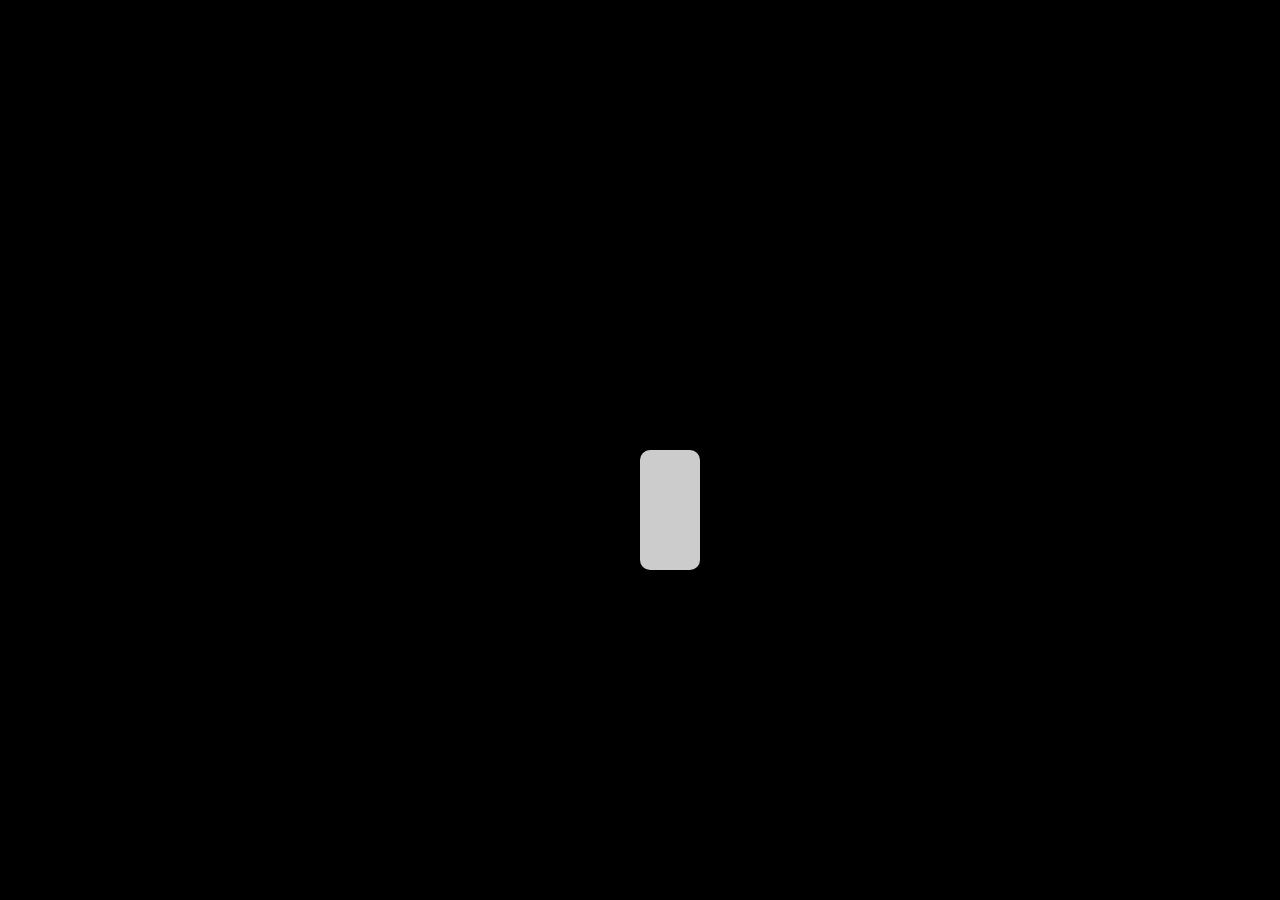
<file: index/111.html>
<!DOCTYPE html>
<html lang="en">

<head>
    <meta charset="UTF-8">
    <meta name="viewport" content="width=device-width, initial-scale=1.0">
    <title>Document</title>
    <style>
        body {
            background: #000;
        }

        .animate {
            width: 60px;
            height: 120px;
            border-radius: 10px;
            background: #ccc;
            position: absolute;
            top: 50%;
            left: 50%;
            transform: translate(-50%, -50%);
            transform-origin: center center;
            ;
            transform: rotate(180deg)
        }

        .animate>div {
            width: 60px;
            border-radius: 10px;
            animation: animate 30s linear infinite;
            transform: rotate(0deg)
        }

        @keyframes animate {
            0% {
                height: 1%;
                background: #e84118;
            }

            100% {
                height: 100%;
                background: #4cd137
            }
        }
    </style>
</head>

<body>
    <div class="animate">
        <div></div>
    </div>
</body>

</html>
</file>
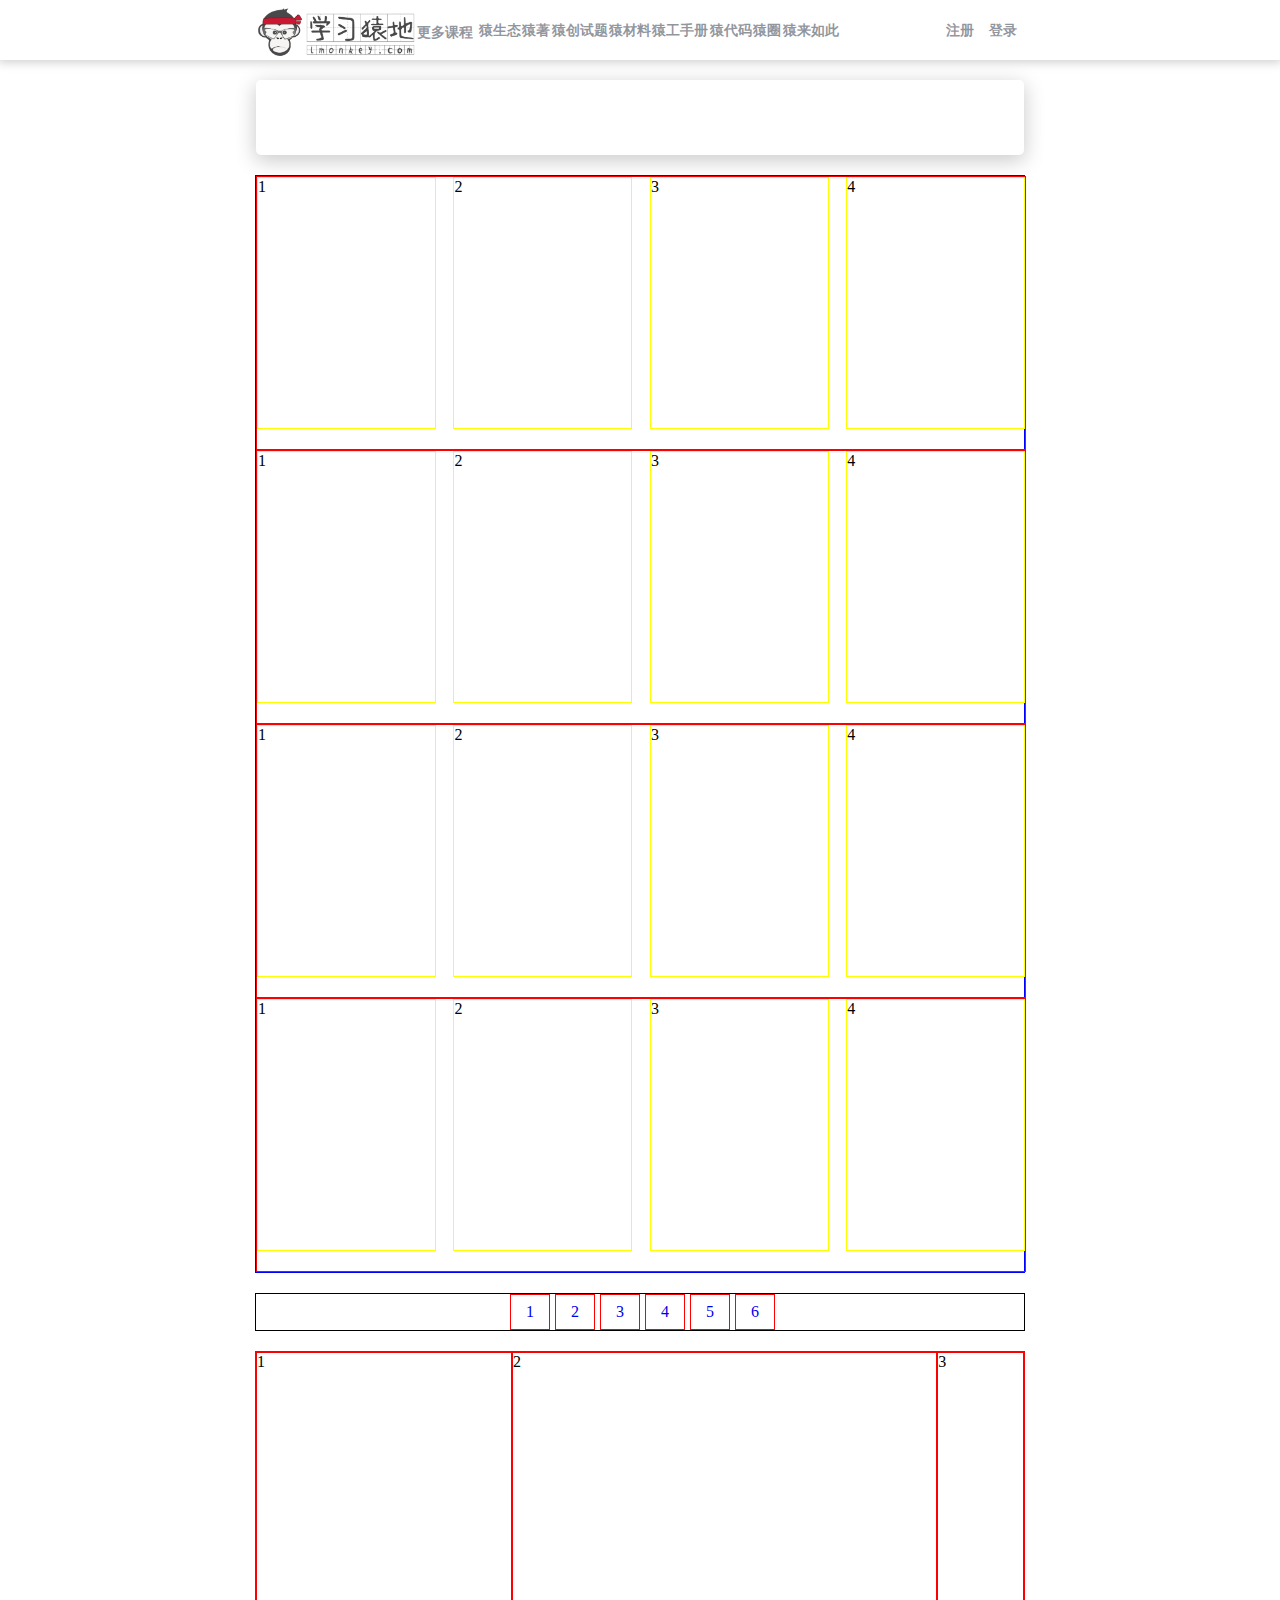
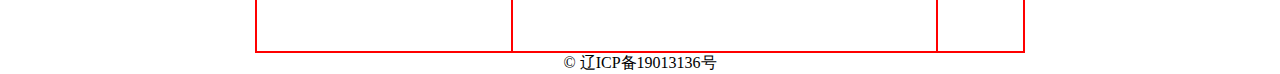
<file: index/学习猿地课程列表页.html>
<!DOCTYPE html>
<html lang="en">

<head>
    <meta charset="UTF-8">
    <meta name="viewport" content="width=device-width, initial-scale=1.0">
    <title>学习猿地课程列表页</title>
    <link rel="stylesheet" href="https://at.alicdn.com/t/font_1611978_xeamj3k93pr.css">
    <style>
        body,
        ul,
        a {
            margin: 0;
            padding: 0;
            list-style: none;
            text-decoration: none;
        }

        /* 头部样式 */
        header {
            width: 100%;
            height: 60px;
            background: #fff;
            margin-bottom: 20px;
            box-shadow: 0 0 10px 2px #ccc;
        }

        .top {
            height: 60px;
            width: 60%;
            margin: 0 auto;
            display: flex;
            justify-content: space-between;
        }

        .top_left {
            flex: 1;
            display: flex;
            align-items: center
        }

        .top_left>img {
            width: 160px;

        }

        .top_center {
            flex: 5;
        }

        /* 更多课程中的导航条 */
        .top_center>ul>li:first-child {
            position: relative;
        }

        .top_center>ul>li:first-child>div {
            position: absolute;
            width: 190px;
            background: #fff;
            color: rgba(31, 45, 61, 0.5);
            font-weight: 700;
            font-size: 13px;
            left: -15px;
            display: none;
        }

        .top_center>ul>li:first-child>div .img {
            width: 40px;
            margin: 0 15px;
            vertical-align: middle;
        }

        .top_center>ul>li:first-child>div>ul>li {
            padding: 10px 0;
            cursor: pointer
        }

        .top_center>ul,
        .top_right>ul {
            display: flex;
            height: 60px;
            align-items: center;
            justify-content: space-around;
        }

        .top_center>ul>li>a,
        .top_right>ul>li>a {
            font-size: 14px;
            color: rgba(31, 45, 61, 0.5);
            font-weight: bold;
        }

        .top_center>ul>li>a:hover {
            color: #626c77
        }

        i[class*="icon-icon-test"] {
            font-size: 20px;
            line-height: 60px;
            font-weight: bold;
            margin-left: 5px;
        }

        .top_right {
            flex: 1;
            padding-left: 100px
        }

        .top_right>ul {
            justify-content: space-around;
        }

        /* 导航样式 */
        nav {
            width: 60%;
            height: 75px;
            margin: 0 auto;
            box-shadow: 0 5px 20px 1px #ccc;
            border-radius: 5px;
            margin-bottom: 20px;
        }

        /* 内容样式 */
        #content {
            width: 60%;
            margin: 0 auto;
            border: 1px solid blue;
            margin-bottom: 20px;
        }

        .content {
            width: 100%;
            border: 1px solid #f00;
            display: flex;
            justify-content: space-between;
            align-items: center;

        }

        .content>section {
            width: 23%;
            height: 250px;
            border: 1px solid #ff0;
            margin-bottom: 20px;
        }

        /* 分页样式 */
        #page {
            margin: 0 auto;
            width: 60%;
            border: 1px solid #000;
            display: flex;
            justify-content: center;
            margin-bottom: 20px;
        }

        #page>article {
            border: 1px solid #f00;
            padding: 8px 15px;
            margin-left: 5px;
        }

        /* 底部样式 */
        footer {
            width: 100%;
            background: #fff;
            height: 300px;
        }

        .footer {
            width: 60%;
            height: 300px;
            margin: 0 auto;
            border: 1px solid #f00;
            display: flex;
            justify-content: space-between;
        }

        .footer_bottom {
            margin: 0 auto;
            text-align: center;
        }

        .footer_left {
            border: 1px solid #f00;
            flex: 3;
        }

        .footer_center {
            border: 1px solid #f00;
            flex: 5;
        }

        .footer_right {
            border: 1px solid #f00;
            flex: 1;
        }
    </style>
</head>

<body>
    <header>
        <section class="top">
            <section class="top_left">
                <img src="images/logo.jpg" alt="">
            </section>
            <section class="top_center">
                <ul>
                    <li><a href="#" id="btn">更多课程<i class="icon-icon-test iconfont"></i></a>
                        <div id="display">
                            <ul>
                                <li><img src="images/java.jpg" alt="" class='img'><span>Java开发工程师</span></li>
                                <li><img src="images/python.jpg" alt="" class='img'><span>Python开发工程师</span></li>
                                <li><img src="images/php.jpg" alt="" class='img'><span>PHP开发工程师</span></li>
                                <li><img src="images/go.jpg" alt="" class='img'><span>GO开发工程师</span></li>
                                <li><img src="images/data.jpg" alt="" class='img'><span>大数据开发工程师</span></li>
                                <li><img src="images/html5.jpg" alt="" class='img'><span>前端开发工程师</span></li>
                                <li><img src="images/ui.jpg" alt="" class='img'><span>UI/UE全能设计师</span></li>
                                <li><img src="images/linux.jpg" alt="" class='img'><span>Linux运维工程师</span></li>
                                <li><img src="images/zs4.png" alt="" class='img'><span>web前端证书(1+X)</span></li>
                                <li><img src="images/zs4.png" alt="" class='img'><span>web前端证书(1+X)</span></li>
                            </ul>
                        </div>
                    </li>
                    <li><a href="#">猿生态</a></li>
                    <li><a href="#">猿著</a></li>
                    <li><a href="#">猿创试题</a></li>
                    <li><a href="#">猿材料</a></li>
                    <li><a href="#">猿工手册</a></li>
                    <li><a href="#">猿代码</a></li>
                    <li><a href="#">猿圈</a></li>
                    <li><a href="#">猿来如此</a></li>
                </ul>
            </section>
            <section class="top_right">
                <ul>
                    <li><a href="#">注册</a></li>
                    <li><a href="#">登录</a></li>
                </ul>
            </section>
        </section>
    </header>
    <!-- 导航开始 -->
    <nav></nav>
    <!-- 内容区域 -->
    <section id="content">
        <section class="content">
            <section>1</section>
            <section>2</section>
            <section>3</section>
            <section>4</section>
        </section>
        <section class="content">
            <section>1</section>
            <section>2</section>
            <section>3</section>
            <section>4</section>
        </section>
        <section class="content">
            <section>1</section>
            <section>2</section>
            <section>3</section>
            <section>4</section>
        </section>
        <section class="content">
            <section>1</section>
            <section>2</section>
            <section>3</section>
            <section>4</section>
        </section>
    </section>
    <!-- 分页 -->
    <section id="page">
        <article><a href="#">1</a></article>
        <article><a href="#">2</a></article>
        <article><a href="#">3</a></article>
        <article><a href="#">4</a></article>
        <article><a href="#">5</a></article>
        <article><a href="#">6</a></article>
    </section>
    <!-- 底部 -->
    <footer>
        <section class="footer">
            <section class="footer_left">1</section>
            <section class="footer_center">2</section>
            <section class="footer_right">3</section>
        </section>
        <section class="footer_bottom">© 辽ICP备19013136号</section>
    </footer>
</body>
<script>
    var btn = document.querySelector("#btn")
    var display = document.getElementById('display');
    var flag = 0
    btn.onclick = () => {
        if (flag == 0) {
            display.style.display = "block"
            flag = 1
        } else {
            display.style.display = "none"
            flag = 0;
        }
    }
</script>

</html>
</file>
<file: H5/css/index.css>
body{
    max-width:540px;
    min-width:320px;
    margin:0 auto;
    font:normal 14px/1.5 Tahoma,"Lucida Grande",Verdana,"Microsoft Yahei",STXihei,hei;
    color:#000;
    background: #f2f2f2;
    overflow-x:hidden;
    -webkit-tap-highlight-color:transparent;
}
a{
    text-decoration:none;
    color:#222;
    font-size: 0.75rem;
}
div{
    box-sizing:border-box;
}
li{
    list-style: none;
    margin: 0;
    padding: 0;
}
/* 搜索模块 */
.search-index{
    position: fixed;
    top:0;
    left:50%;
    width: 100%;
    max-width:540px;
    min-width:320px;
    height: 44px;
    transform: translateX(-50%);
    -webkit-transform: translateX(-50%);
    display:flex;
    background-color: #f6f6f6;
    border-top:1px solid #ccc;
    border-bottom:1px solid #ccc;
}
.search-index>.user{
    width: 44px;
    height: 44px;
    font-size:12px;
    text-align: center;
    color:#666;
}
.search{
    flex:1;

}
.user::before{
content:"";
display:block;
width: 22px;
height: 22px;
background:url(../images/home-common-sprite2x@v7.15.png) no-repeat 0 -78px;
background-size:22px auto ;
margin:3px auto 0;
}
.search{
    height: 26px;
    border:1px solid #ccc;
    margin:10px 10px;
    border-radius:12px;
    position: relative;
    font-size:12px;
    line-height:24px;
    padding-left: 25px;
    color:#666;
    box-shadow:0 2px 4px rgba(0,0,0,0.2)
}
.search::before{
    content:"";
    width: 15px;
    height: 15px;
    background:url(../images/home-common-sprite2x@v7.15.png) no-repeat 0 0;
    background-size:22px auto;
    position:absolute;
    top:5px;left: 5px;
}
/* 搜索模块 */
/* <!-- 焦点图模块 --> */
.focus>img{
width: 100%;
margin-top: 44px;
}
/* <!-- 焦点图模块 --> */
/* 局部导航栏 */
</file>
<file: index/css/style.css>
*{
    margin:0;
    padding:0;
}
body{
font-size:16px;
background: #f4f4f4;

}
a{
    text-decoration:none;
}
li{
    list-style-type: none;
}
/* header style start */
#header{
    width:100%;
    height: 40px;
    border-bottom:1px solid #eff2f7;
}
.header{
    width: 1200px;
    height: 40px;
    margin:0 auto;
    color:#8492A6;
    font-size:0.875em;
}
.header_left{
    width: 260px;
    height: 40px;
    float:left;

}
/* 头部左侧内容区域 */
.header_left>div:first-child{
    float:left;
    line-height:40px;
}
.header_left>div:first-child>span{
    font-weight: 700;
}
.header_left>div:last-child{
    float: right;
    line-height:40px;
    /* position: relative; */
}
.header_left>div:last-child>a>img{
    height: 17px;
    float: left;
    margin-top: 13px;
    margin-right: 3px;
}
.header_left>div:last-child>a{
    color:#8492A6;
    font-size:1em;
}
.header_left>div:last-child>a:hover{
    color:#306eff;
}
.header_left>div:last-child>a>i{
    font-weight: bolder;
}
.header_left>div:last-child:focus>#top_nav{
    display: block;
}
#top_nav{
    position:absolute;
    top:45px;
    background: #fff;
    border:1px solid #ccc;
    z-index:1;
    display:none; 
}
#top_nav>i{
    position: absolute;
    top:-20px;
    left:20px;
    color:#fff;
    text-shadow: 1px -1px #ccc,-1px -1px #ccc;
}
#top_nav>ul>li{
    padding:5px 20px;
}
#top_nav>ul>li>a>span{
    font-size:15px;
    color:#8492A6;
}
#top_nav>ul>li>a>img{
    float: left;
    width: 40px;
    margin-top: 0px;
    margin-right: 10px;
}
/* 头部左侧内容区域结束 */
/* 头部右侧内容区域开始 */
.header_right{
    width: 400px;
    height: 40px;
    float:right;
}
.header_right>ul{
    float: right;
}
.header_right>ul>li:nth-child(4){
    margin: 0 5px;
}
.header_right>ul>li:nth-child(2){
    margin: 0 15px;
}
.header_right>ul>li:nth-child(1)>a>img{
    margin-right:3px;
}
.header_right>ul>li{
    float: left;
    height: 40px;
    line-height: 40px;
}
.header_right>ul>li a{
    color:#8492A6;
    font-size:1em;
}
.header_right>ul>li a:hover{
    color:#306EFF;
}

.header_right>ul>li img{
height: 18px;
vertical-align: middle;
}
/* 头部右侧内容区域结束 */
/* header style end */
/* logo style start */
#logo{
    width: 1200px;
    height: 120px;
    margin: 10px auto;
}
#logo .logo_left{
    position: relative;
    float:left;
    height: 120px;
    width: 300px;
}
#logo .logo_left>img{
    width: 70%;
    position:absolute;
    top:22px;
}
#logo .logo_right{
    position: relative;
    float: left;
    width: 400px;
    height: 120px;
    float:right;
}
#logo .logo_right>img{
    position:absolute;
    float: left;
    width: 90%;
    top:45px;
    right:0
}
/* logo style end */

/* nav标签开始  */
#nav{
    width: 1200px;
    height: 45px;
    /* border:1px solid red; */
    margin:0 auto;
}
.nav_left{
    width: 240px;
    height: 45px;
    border-top-left-radius:5px;
    border-top-right-radius:5px;
    float: left;
    background: linear-gradient(50deg, #306EFF 0, #3030ff 100%) !important;
}
.nav_left>div{
    float:left;
    height: 45px;
    line-height: 45px;
    text-align:center;
    width: 240px;
    font-size:20px;

}

.nav_left>div>a{
    color:#fff;
    vertical-align: middle;
}
/* nav right 标签开始 */
.nav_right{
    float: right;
    width: 150px;
    height: 45px;
}
.nav_right>div{
    float: left;
    width: 150px;
    height: 45px;
    line-height: 45px;
    text-align: center;
}
.nav_right>div>a{
    color:red;
}
.nav_right>div>a>img{
    vertical-align: middle;
    padding-left:5px;
}
/* nav right 标签结束 */
/* nav center 标签开始 */
.nav_center{
    float: left;
    width: 700px;
    height: 45px;
}
.nav_center>div{
    float: left;
    height: 45px;
}
.nav_center>div>ul>li{
    float: left;
    height: 45px;
    line-height: 45px;
    padding:0 15px;
}

.nav_center>div>ul>li>a:hover{
    color:#306EFF;
}
.nav_center>div>ul>li:first-child{
    padding:0 0 0 30px;
}
.nav_center>div>ul>li:nth-child(4),.nav_center>div>ul>li:nth-child(8){
    padding: 0;
}
.nav_center>div>ul>li>a{
    color:#1f2d3d;
    font-size:1em;
}
.nav_center>div>ul>li:nth-child(2)>a,.nav_center>div>ul>li:nth-child(5)>a{
    position: relative;
}
.nav_center>div>ul>li:nth-child(2)>a>i,.nav_center>div>ul>li:nth-child(5)>a>i{
    position: absolute;
    color: #f00;
}
.nav_center>div>ul>li:nth-child(5)>a>i{
    top:-28px;
    right:1px;
    font-size:1px;
}
.nav_center>div>ul>li:nth-child(2)>a>i{
    top:-24px;
    right:-11px;
    font-size:9px;
}
/* nav center 标签结束 */
/* nav标签结束  */
/* banner标签开始 */
#banner{
    width: 100%;
    height: 516px;
    background-color: #f4f4f4;
    position:relative;
}
.banner>img{
    width: 100%;
    height: 390px;
}
#p_content{
    width: 1200px;
    height: 516px;
    position:absolute;
    top:0;
    left:calc(50% - 1200px / 2)
}
/* banner_nav开始 */
.banner_nav{
    width: 240px;
    height: 516px;
    position:absolute;
    top:0;
    left:0;
    float: left;
}
.banner_nav>div{
    float: left;
    width: 240px;
    height: 516px;
}
.banner_nav>div>ul>li{
    height: 57.2px;
    background: #373b45;
}
.banner_nav>div>ul>li:hover{
    background: #6c6f76;
    border-left:3px solid #fff;
}
.banner_nav>div>ul>li>a>i{
    float: right;
    padding:1px 20px 0 0;
    font-size: 20px;
    font-weight:bolder;
}
.banner_nav>div>ul>li:first-child>a>i{
    padding:1px 20px 0 0;
}
.banner_nav>div>ul>li>a{
    color:#fff;
    width: 190px;
    height: 27px;
    line-height:27px;
    float: left;
    text-align:left;
    margin-left:45px;
}
.banner_nav>div>ul>li>span{
    float: left;
    width: 190px;
    height: 25px;
    line-height: 25px;
    font-size:12px; 
    color:#ccc;
    margin-left: 45px;
}
.li_nav{
    height: 516px;
    width: 235px;
    position: absolute;
    top:0;
    left: 241px;
    background: #f3f3f3;
     display:none;  
}
/* 第一个li_nav */
.banner_nav>div>ul>li:first-child>.li_nav>div:first-child{
    margin-top: 15px;
    height: 37px;
    width: 235px;
    text-align: center;
    background: #63a7f2;
    margin-left: 2px;
    box-shadow:0 2px 18px -5px #000;
}
.banner_nav>div>ul>li:first-child:hover>.li_nav{
    display:block;  
}
.banner_nav>div>ul>li:first-child>.li_nav>div:first-child>a{
    color:#000;
    float: left;
    width: 235px;
    font-weight: bolder;
    line-height: 37px;
    text-shadow: 2px 2px 4px #fff;
}
.banner_nav>div>ul>li:first-child>.li_nav>div:nth-child(2)>img{
    width: 234px;
    margin-top: 20px;
}
.banner_nav>div>ul>li:first-child>.li_nav>div:last-child{
    height: 231px;
    margin-top: 15px;
}
.banner_nav>div>ul>li:first-child>.li_nav>div:last-child>table{
    width: 215px;
    margin: 0 10px;
    border-collapse:collapse;
    box-shadow: 2px 3px 19px -5px #000;
    color:#8996a6;
    font-size:12px;
}
.banner_nav>div>ul>li:first-child>.li_nav>div:last-child>table>thead>tr>td{
    background: #e8eaeb;
    text-align:center;
}
.banner_nav>div>ul>li:first-child>.li_nav>div:last-child>table>thead td{
    height: 40px;
    border:none;
    border:1px solid #E0E0E0;
    font-weight:bolder; 
}
.banner_nav>div>ul>li:first-child>.li_nav>div:last-child>table>tbody td{
    height: 30px;
}
.banner_nav>div>ul>li:first-child>.li_nav>div:last-child>table td{
    border:1px solid #E0E0E0;
    text-align: center;
    background: #fefefe;
}
.banner_nav>div>ul>li:first-child>.li_nav>div:last-child>table>tbody>tr td:last-child{
    color: #78b2f2;
    text-shadow: 0px -3px 35px #000;
}
.banner_nav>div>ul>li:first-child>.li_nav>div:last-child>table>tbody>tr:nth-child(2)>td:last-child{
    font-weight: bolder;
}
/* 第一个li_nav */
/* 第二个li_nav */
.banner_nav>div>ul>li:nth-child(2)>.li_nav>div:first-child{
    margin-top: 15px;
    height: 37px;
    width: 235px;
    text-align: center;
    background: #b572e5;
    margin-left: 2px;
    box-shadow:0 2px 18px -5px #000;
}
.banner_nav>div>ul>li:nth-child(2):hover>.li_nav{
    display:block;  
}
.banner_nav>div>ul>li:nth-child(2)>.li_nav>div:first-child>a{
    color:#000;
    float: left;
    width: 235px;
    font-weight: bolder;
    line-height: 37px;
    text-shadow: 2px 2px 4px #fff;
}
.banner_nav>div>ul>li:nth-child(2)>.li_nav>div:nth-child(2)>img{
    width: 234px;
    margin-top: 20px;
}
.banner_nav>div>ul>li:nth-child(2)>.li_nav>div:last-child{
    height: 231px;
    margin-top: 15px;
}
.banner_nav>div>ul>li:nth-child(2)>.li_nav>div:last-child>table{
    width: 215px;
    margin: 0 10px;
    border-collapse:collapse;
    box-shadow: 2px 3px 19px -5px #000;
    color:#8996a6;
    font-size:12px;
}
.banner_nav>div>ul>li:nth-child(2)>.li_nav>div:last-child>table>thead>tr>td{
    background: #e8eaeb;
    text-align:center;
}
.banner_nav>div>ul>li:nth-child(2)>.li_nav>div:last-child>table>thead td{
    height: 40px;
    border:none;
    border:1px solid #E0E0E0;
    font-weight:bolder;
}
.banner_nav>div>ul>li:nth-child(2)>.li_nav>div:last-child>table>tbody td{
    height: 30px;
}
.banner_nav>div>ul>li:nth-child(2)>.li_nav>div:last-child>table td{
    border:1px solid #E0E0E0;
    text-align: center;
    background: #fefefe;
}
.banner_nav>div>ul>li:nth-child(2)>.li_nav>div:last-child>table>tbody>tr td:last-child{
    color: #b572e5;
    text-shadow: 0px -3px 35px #000;
}
.banner_nav>div>ul>li:nth-child(2)>.li_nav>div:last-child>table>tbody>tr:nth-child(2)>td:last-child{
    font-weight: bolder;
}
/* 第二个li_nav */
/* 第三个li_nav */
.banner_nav>div>ul>li:nth-child(3)>.li_nav>div:first-child{
    margin-top: 15px;
    height: 37px;
    width: 235px;
    text-align: center;
    background: #6d7fd3;
    margin-left: 2px;
    box-shadow:0 2px 18px -5px #000;
}
.banner_nav>div>ul>li:nth-child(3):hover>.li_nav{
    display:block;  
}
.banner_nav>div>ul>li:nth-child(3)>.li_nav>div:first-child>a{
    color:#000;
    float: left;
    width: 235px;
    font-weight: bolder;
    line-height: 37px;
    text-shadow: 2px 2px 4px #fff;
}
.banner_nav>div>ul>li:nth-child(3)>.li_nav>div:nth-child(2)>img{
    width: 234px;
    margin-top: 20px;
}
.banner_nav>div>ul>li:nth-child(3)>.li_nav>div:last-child{
    height: 231px;
    margin-top: 15px;
}
.banner_nav>div>ul>li:nth-child(3)>.li_nav>div:last-child>table{
    width: 215px;
    margin: 0 10px;
    border-collapse:collapse;
    box-shadow: 2px 3px 19px -5px #000;
    color:#8996a6;
    font-size:12px;
}
.banner_nav>div>ul>li:nth-child(3)>.li_nav>div:last-child>table>thead>tr>td{
    background: #e8eaeb;
    text-align:center;
}
.banner_nav>div>ul>li:nth-child(3)>.li_nav>div:last-child>table>thead td{
    height: 40px;
    border:none;
    border:1px solid #E0E0E0;
    font-weight:bolder;
}
.banner_nav>div>ul>li:nth-child(3)>.li_nav>div:last-child>table>tbody td{
    height: 30px;
}
.banner_nav>div>ul>li:nth-child(3)>.li_nav>div:last-child>table td{
    border:1px solid #E0E0E0;
    text-align: center;
    background: #fefefe;
}
.banner_nav>div>ul>li:nth-child(3)>.li_nav>div:last-child>table>tbody>tr td:last-child{
    color: #6d7fd3;
    text-shadow: 0px -3px 35px #000;
}
.banner_nav>div>ul>li:nth-child(3)>.li_nav>div:last-child>table>tbody>tr:nth-child(2)>td:last-child{
    font-weight: bolder;
}
/* 第三个li_nav */
/* 第四个li_nav */
.banner_nav>div>ul>li:nth-child(4)>.li_nav>div:first-child{
    margin-top: 15px;
    height: 37px;
    width: 235px;
    text-align: center;
    background: #34dbbf;
    margin-left: 2px;
    box-shadow:0 2px 18px -5px #000;
}
.banner_nav>div>ul>li:nth-child(4):hover>.li_nav{
    display:block;  
}
.banner_nav>div>ul>li:nth-child(4)>.li_nav>div:first-child>a{
    color:#000;
    float: left;
    width: 235px;
    font-weight: bolder;
    line-height: 37px;
    text-shadow: 2px 2px 4px #fff;
}
.banner_nav>div>ul>li:nth-child(4)>.li_nav>div:nth-child(2)>img{
    width: 234px;
    margin-top: 20px;
}
.banner_nav>div>ul>li:nth-child(4)>.li_nav>div:last-child{
    height: 231px;
    margin-top: 15px;
}
.banner_nav>div>ul>li:nth-child(4)>.li_nav>div:last-child>table{
    width: 215px;
    margin: 0 10px;
    border-collapse:collapse;
    box-shadow: 2px 3px 19px -5px #000;
    color:#8996a6;
    font-size:12px;
}
.banner_nav>div>ul>li:nth-child(4)>.li_nav>div:last-child>table>thead>tr>td{
    background: #e8eaeb;
    text-align:center;
}
.banner_nav>div>ul>li:nth-child(4)>.li_nav>div:last-child>table>thead td{
    height: 40px;
    border:none;
    border:1px solid #E0E0E0;
    font-weight:bolder;
}
.banner_nav>div>ul>li:nth-child(4)>.li_nav>div:last-child>table>tbody td{
    height: 30px;
}
.banner_nav>div>ul>li:nth-child(4)>.li_nav>div:last-child>table td{
    border:1px solid #E0E0E0;
    text-align: center;
    background: #fefefe;
}
.banner_nav>div>ul>li:nth-child(4)>.li_nav>div:last-child>table>tbody>tr td:last-child{
    color: #34dbbf;
    text-shadow: 0px -3px 35px #000;
}
.banner_nav>div>ul>li:nth-child(4)>.li_nav>div:last-child>table>tbody>tr:nth-child(2)>td:last-child{
    font-weight: bolder;
}
/* 第四个li_nav */
/* 第五个li_nav */
.banner_nav>div>ul>li:nth-child(5)>.li_nav>div:first-child{
    margin-top: 15px;
    height: 37px;
    width: 235px;
    text-align: center;
    background: #73c4c0;
    margin-left: 2px;
    box-shadow:0 2px 18px -5px #000;
}
.banner_nav>div>ul>li:nth-child(5):hover>.li_nav{
    display:block;  
}
.banner_nav>div>ul>li:nth-child(5)>.li_nav>div:first-child>a{
    color:#000;
    float: left;
    width: 235px;
    font-weight: bolder;
    line-height: 37px;
    text-shadow: 2px 2px 4px #fff;
}
.banner_nav>div>ul>li:nth-child(5)>.li_nav>div:nth-child(2)>img{
    width: 234px;
    margin-top: 20px;
}
.banner_nav>div>ul>li:nth-child(5)>.li_nav>div:last-child{
    height: 231px;
    margin-top: 15px;
}
.banner_nav>div>ul>li:nth-child(5)>.li_nav>div:last-child>table{
    width: 215px;
    margin: 0 10px;
    border-collapse:collapse;
    box-shadow: 2px 3px 19px -5px #000;
    color:#8996a6;
    font-size:12px;
}
.banner_nav>div>ul>li:nth-child(5)>.li_nav>div:last-child>table>thead>tr>td{
    background: #e8eaeb;
    text-align:center;
}
.banner_nav>div>ul>li:nth-child(5)>.li_nav>div:last-child>table>thead td{
    height: 40px;
    border:none;
    border:1px solid #E0E0E0;
    font-weight:bolder;
}
.banner_nav>div>ul>li:nth-child(5)>.li_nav>div:last-child>table>tbody td{
    height: 30px;
}
.banner_nav>div>ul>li:nth-child(5)>.li_nav>div:last-child>table td{
    border:1px solid #E0E0E0;
    text-align: center;
    background: #fefefe;
}
.banner_nav>div>ul>li:nth-child(5)>.li_nav>div:last-child>table>tbody>tr td:last-child{
    color: #73c4c0;
    text-shadow: 0px -3px 35px #000;
}
.banner_nav>div>ul>li:nth-child(5)>.li_nav>div:last-child>table>tbody>tr:nth-child(2)>td:last-child{
    font-weight: bolder;
}
/* 第五个li_nav */
/* 第六个li_nav */
.banner_nav>div>ul>li:nth-child(6)>.li_nav>div:first-child{
    margin-top: 15px;
    height: 37px;
    width: 235px;
    text-align: center;
    background: #fd8d56;
    margin-left: 2px;
    box-shadow:0 2px 18px -5px #000;
}
.banner_nav>div>ul>li:nth-child(6):hover>.li_nav{
    display:block;  
}
.banner_nav>div>ul>li:nth-child(6)>.li_nav>div:first-child>a{
    color:#000;
    float: left;
    width: 235px;
    font-weight: bolder;
    line-height: 37px;
    text-shadow: 2px 2px 4px #fff;
}
.banner_nav>div>ul>li:nth-child(6)>.li_nav>div:nth-child(2)>img{
    width: 234px;
    margin-top: 20px;
}
.banner_nav>div>ul>li:nth-child(6)>.li_nav>div:last-child{
    height: 231px;
    margin-top: 15px;
}
.banner_nav>div>ul>li:nth-child(6)>.li_nav>div:last-child>table{
    width: 215px;
    margin: 0 10px;
    border-collapse:collapse;
    box-shadow: 2px 3px 19px -5px #000;
    color:#8996a6;
    font-size:12px;
}
.banner_nav>div>ul>li:nth-child(6)>.li_nav>div:last-child>table>thead>tr>td{
    background: #e8eaeb;
    text-align:center;
}
.banner_nav>div>ul>li:nth-child(6)>.li_nav>div:last-child>table>thead td{
    height: 40px;
    border:none;
    border:1px solid #E0E0E0;
    font-weight:bolder;
}
.banner_nav>div>ul>li:nth-child(6)>.li_nav>div:last-child>table>tbody td{
    height: 30px;
}
.banner_nav>div>ul>li:nth-child(6)>.li_nav>div:last-child>table td{
    border:1px solid #E0E0E0;
    text-align: center;
    background: #fefefe;
}
.banner_nav>div>ul>li:nth-child(6)>.li_nav>div:last-child>table>tbody>tr td:last-child{
    color: #fd8d56;
    text-shadow: 0px -3px 35px #000;
}
.banner_nav>div>ul>li:nth-child(6)>.li_nav>div:last-child>table>tbody>tr:nth-child(2)>td:last-child{
    font-weight: bolder;
}
/* 第六个li_nav */
/* 第七个li_nav */
.banner_nav>div>ul>li:nth-child(7)>.li_nav>div:first-child{
    margin-top: 15px;
    height: 37px;
    width: 235px;
    text-align: center;
    background: #ff6759;
    margin-left: 2px;
    box-shadow:0 2px 18px -5px #000;
}
.banner_nav>div>ul>li:nth-child(7):hover>.li_nav{
    display:block;  
}
.banner_nav>div>ul>li:nth-child(7)>.li_nav>div:first-child>a{
    color:#000;
    float: left;
    width: 235px;
    font-weight: bolder;
    line-height: 37px;
    text-shadow: 2px 2px 4px #fff;
}
.banner_nav>div>ul>li:nth-child(7)>.li_nav>div:nth-child(2)>img{
    width: 234px;
    margin-top: 20px;
}
.banner_nav>div>ul>li:nth-child(7)>.li_nav>div:last-child{
    height: 231px;
    margin-top: 15px;
}
.banner_nav>div>ul>li:nth-child(7)>.li_nav>div:last-child>table{
    width: 215px;
    margin: 0 10px;
    border-collapse:collapse;
    box-shadow: 2px 3px 19px -5px #000;
    color:#8996a6;
    font-size:12px;
}
.banner_nav>div>ul>li:nth-child(7)>.li_nav>div:last-child>table>thead>tr>td{
    background: #e8eaeb;
    text-align:center;
}
.banner_nav>div>ul>li:nth-child(7)>.li_nav>div:last-child>table>thead td{
    height: 40px;
    border:none;
    border:1px solid #E0E0E0;
    font-weight:bolder;
}
.banner_nav>div>ul>li:nth-child(7)>.li_nav>div:last-child>table>tbody td{
    height: 30px;
}
.banner_nav>div>ul>li:nth-child(7)>.li_nav>div:last-child>table td{
    border:1px solid #E0E0E0;
    text-align: center;
    background: #fefefe;
}
.banner_nav>div>ul>li:nth-child(7)>.li_nav>div:last-child>table>tbody>tr td:last-child{
    color: #ff6759;
    text-shadow: 0px -3px 35px #000;
}
.banner_nav>div>ul>li:nth-child(7)>.li_nav>div:last-child>table>tbody>tr:nth-child(2)>td:last-child{
    font-weight: bolder;
}
/* 第七个li_nav */
/* 第八个li_nav */
.banner_nav>div>ul>li:nth-child(8)>.li_nav>div:first-child{
    margin-top: 15px;
    height: 37px;
    width: 235px;
    text-align: center;
    background: #21C8AA;
    margin-left: 2px;
    box-shadow:0 2px 18px -5px #000;
}
.banner_nav>div>ul>li:nth-child(8):hover>.li_nav{
    display:block;  
}
.banner_nav>div>ul>li:nth-child(8)>.li_nav>div:first-child>a{
    color:#000;
    float: left;
    width: 235px;
    font-weight: bolder;
    line-height: 37px;
    text-shadow: 2px 2px 4px #fff;
}
.banner_nav>div>ul>li:nth-child(8)>.li_nav>div:nth-child(2)>img{
    width: 234px;
    margin-top: 20px;
}
.banner_nav>div>ul>li:nth-child(8)>.li_nav>div:last-child{
    height: 231px;
    margin-top: 15px;
}
.banner_nav>div>ul>li:nth-child(8)>.li_nav>div:last-child>table{
    width: 215px;
    margin: 0 10px;
    border-collapse:collapse;
    box-shadow: 2px 3px 19px -5px #000;
    color:#8996a6;
    font-size:12px;
}
.banner_nav>div>ul>li:nth-child(8)>.li_nav>div:last-child>table>thead>tr>td{
    background: #e8eaeb;
    text-align:center;
}
.banner_nav>div>ul>li:nth-child(8)>.li_nav>div:last-child>table>thead td{
    height: 40px;
    border:none;
    border:1px solid #E0E0E0;
    font-weight:bolder;
}
.banner_nav>div>ul>li:nth-child(8)>.li_nav>div:last-child>table>tbody td{
    height: 30px;
}
.banner_nav>div>ul>li:nth-child(8)>.li_nav>div:last-child>table td{
    border:1px solid #E0E0E0;
    text-align: center;
    background: #fefefe;
}
.banner_nav>div>ul>li:nth-child(8)>.li_nav>div:last-child>table>tbody>tr td:last-child{
    color: #21C8AA;
    text-shadow: 0px -3px 35px #000;
}
.banner_nav>div>ul>li:nth-child(8)>.li_nav>div:last-child>table>tbody>tr:nth-child(2)>td:last-child{
    font-weight: bolder;
}
/* 第八个li_nav */
/* 第九个li_nav */
.banner_nav>div>ul>li:nth-child(9)>.li_nav>div:first-child{
    margin-top: 15px;
    height: 37px;
    width: 235px;
    text-align: center;
    background: #AE3B48;
    margin-left: 2px;
    box-shadow:0 2px 18px -5px #000;
}
.banner_nav>div>ul>li:nth-child(9):hover>.li_nav{
    display:block;  
}
.banner_nav>div>ul>li:nth-child(9)>.li_nav>div:first-child>a{
    color:#000;
    float: left;
    width: 235px;
    font-weight: bolder;
    line-height: 37px;
    text-shadow: 2px 2px 4px #fff;
}
.banner_nav>div>ul>li:nth-child(9)>.li_nav>div:nth-child(2)>img{
    width: 234px;
    margin-top: 20px;
}
.banner_nav>div>ul>li:nth-child(9)>.li_nav>div:last-child{
    height: 231px;
    margin-top: 15px;
}
.banner_nav>div>ul>li:nth-child(9)>.li_nav>div:last-child>table{
    width: 215px;
    margin: 0 10px;
    border-collapse:collapse;
    box-shadow: 2px 3px 19px -5px #000;
    color:#8996a6;
    font-size:12px;
}
.banner_nav>div>ul>li:nth-child(9)>.li_nav>div:last-child>table>thead>tr>td{
    background: #e8eaeb;
    text-align:center;
}
.banner_nav>div>ul>li:nth-child(9)>.li_nav>div:last-child>table>thead td{
    height: 40px;
    border:none;
    border:1px solid #E0E0E0;
    font-weight:bolder;
}
.banner_nav>div>ul>li:nth-child(9)>.li_nav>div:last-child>table>tbody td{
    height: 30px;
}
.banner_nav>div>ul>li:nth-child(9)>.li_nav>div:last-child>table td{
    border:1px solid #E0E0E0;
    text-align: center;
    background: #fefefe;
}
.banner_nav>div>ul>li:nth-child(9)>.li_nav>div:last-child>table>tbody>tr td:last-child{
    color: #AE3B48;
    text-shadow: 0px -3px 35px #000;
}
.banner_nav>div>ul>li:nth-child(9)>.li_nav>div:last-child>table>tbody>tr:nth-child(2)>td:last-child{
    font-weight: bolder;
}
.banner_nav>div>ul>li:last-child{
    border-bottom-left-radius:10px;
    border-bottom-right-radius:10px;
}
.banner_nav>div>ul>li:first-child{
    border-top-left-radius:10px;
    border-top-right-radius:10px;
}
/* 第九个li_nav */
/* banner_nav结束 */
.banner_right{
    float: right;
    width: 950px;
    height: 516px;
}
.banner_logo{
    width: 950px;
    height: 398px;

    position:relative;
}
.banner_bottom{
    width: 95opx;
    height: 114px;
    background: #fff;
}
.banner_bottom>div{
    float:left;
    width: 226px;
    height: 114px;
    border-radius:5px;
    margin-left:9px;
    background: #fff;
}
/* banner_right标签开始 */
.banner_logo>div{
    width: 221px;
    height: 298px;
    background: #fff;
    position:absolute;
    right:0;
    top:45px;
    border-radius:5px;
}
.banner_logo>div div{
    margin: 25px auto;
}
.banner_logo>div>div:first-child{
    width: 183px;
    height: 30px;
    text-align: center;
}
.banner_logo>div>div:first-child>p{
    font-size:12px;
    color:#8492A6;
    line-height: 30px;
}
.banner_logo>div>div:nth-child(2){
    width: 183px;
    height: 130px;
    position:relative;
}
.banner_logo>div>div:nth-child(2)>img{
    width: 100%;
    position:absolute;
    top:-20px;
}
.banner_logo>div>div:nth-child(3){
    width: 183px;
    height: 45px;
}
.banner_logo>div>div:nth-child(3)>a{
    float: left;
    height: 40px;
    line-height: 40px;
    width: 65px;
    border:1px solid blue;
    text-align:center;
    background: #306eff;
    color:#fff;
    font-size:0.875rem;
    font-weight: bolder;
    border-color: #306eff;
    border-radius:5px;
}
.banner_logo>div>div:nth-child(3)>a:last-child{
    float: right;
    border-color: #306eff;
    background-color: #fff;
    color:#306eff;
}
.banner_logo>div>div:nth-child(3)>a:first-child:hover{
    background-color:#0A53FF;
}
.banner_logo>div>div:nth-child(3)>a:last-child:hover{
    color:#fff;
    background: #306eff;
}
/* banner_right标签结束 */
/* banner_bottom 标签开始 */
.banner_bottom>div>a>div{
    width: 130px;
    height: 45px;
    float: right;
    margin-top: 40px;
}
.banner_bottom>div>a{
    font-size: 15px;
    color:#333;
}
.banner_bottom{
    background-color:#efeff1;
}
.banner_bottom>div>a>img{
    margin-left: 36px;
    margin-top: 40px;
}
.banner_bottom>div>a>div>b,.banner_bottom>div>a>div>span{
    width: 130px;
    height: 20px;
    float: left;
}.banner_bottom>div:last-child>a>img{
    width: 50px;
}
/* banner_bottom 标签结束 */
/* banner标签结束 */

/* 边栏开始  */
#sider{
    width: 65px;
    height: 276px;
    background-color: #fff;
    position:fixed;
    right:0;
    top:calc(50% - 360px / 2);
    border-top-left-radius: 10px;
    border-bottom-left-radius: 10px;
    box-shadow:-4px 4px 36px -22px #000;
}
#sider>ul>li{
    width: 64px;
    height: 65px;
    margin-top: 4px;
}

#sider>ul>li:nth-child(1)>a{
    float: left;
    color: #333;
    margin-top: 5px;
    width: 100%;
    height: 65px;
}
#sider>ul>li:nth-child(1)>a>i:nth-child(1){
    font-size: 27px;
    float: left;
    padding:5px 20px;
    color:#8a5ae8;
}
#sider>ul>li:nth-child(1)>a>span{
    float:left;
    width: 65px;
    text-align: center;
    font-size:12px;
    color:#8a5ae8;
}
#sider>ul>li:nth-child(2)>a{
    float: left;
    color: #333;
    margin-top: 5px;
    width: 100%;
    height: 65px;
}
#sider>ul>li:nth-child(2)>a>i:nth-child(2){
    font-size: 27px;
    float: left;
    padding:5px 20px;
}
#sider>ul>li:nth-child(2)>a>span{
    float:left;
    width: 65px;
    text-align: center;
    font-size:12px;
}
#sider>ul>li:nth-child(3)>a{
    float: left;
    color: #333;
    margin-top: 5px;
    width: 100%;
    height: 65px;
}
#sider>ul>li:nth-child(3)>a>i:nth-child(2){
    font-size: 27px;
    float: left;
    padding:5px 20px;
}
#sider>ul>li:nth-child(3)>a>span{
    float:left;
    width: 65px;
    text-align: center;
    font-size:12px;
}
#sider>ul>li:nth-child(4)>a{
    float: left;
    color: #333;
    margin-top: 5px;
    width: 100%;
    height: 65px;
}
#sider>ul>li:nth-child(4)>a>i:nth-child(2){
    font-size: 22px;
    float: left;
    padding:6px 23px;
    color:#6ac56a;
}
#sider>ul>li:nth-child(4):hover>a>span{
    color:#6ac56a;
}
#sider>ul>li:nth-child(3):hover>a>span{
    color:#6ac56a;
}
#sider>ul>li:nth-child(2):hover>a>span{
    color:#6ac56a;
}
#sider>ul>li:nth-child(4)>a>span{
    float:left;
    width: 65px;
    text-align: center;
    font-size:12px;
}
.line{
    display: block;
    margin: 0 10px;
    width: 44px;
    height: 1px;
    border:1px solid #e6e6e6;
}
/* 边栏结束 */

/* 内容区域开始 */
/* 内容上部分区域开始 */
#content{
    width: 100%;
    height: 620px;
    background: #f4f4f4;
    padding: 40px 0px 80px 0px;
}
.content{
    width: 1200px;
    height: 620px;
    background: #fff;
    margin:0 auto;
}
.content_top{
    width: 1200px;
    height: 80px;
}
.content_top div:first-child{
    height: 80px;
    width: 200px;
    float: left;
}
.content_top div:first-child>span{
    font-size:24px;
    font-weight:400;
    line-height:80px;
    border-left: 2px solid #069506; 
    padding-left:25px;
    color:#666;
}
.content_top div:nth-child(2){
    height: 80px;
    width: 600px;
    float: left;
}
.content_top div:nth-child(2)>ul>li{
    float: left;
    height: 80px;
    line-height: 80px;
}
.content_top div:nth-child(2)>ul>li:first-child{
    margin-left: 130px;
}
.content_top div:nth-child(2)>ul>li>a{
    margin: 0 15px;
    font-size:16px;
    color:#666;
}
.content_top div:nth-child(2)>ul>li:first-child>a{
    border-bottom:3px solid #306eff;
    color:#306eff;
    padding-bottom:3px;
}
.content_top div:last-child{
    height: 80px;
    width: 380px;
    float:right;
}
.content_top div:last-child>span:first-child>img{
    width: 50px;
    vertical-align:middle;
}
.content_top div>span{
    line-height: 80px;
}
.content_top div:last-child span{
    float: right;
    color:#8492A6;
}
/* 内容上部分结束 */
/* 内容下部分开始 */
/* content_bottom_left start */
.content_bottom{
    width: 1200px;
    height: 538px;
}
.content_bottom_left{
    float:left;
    width: 310px;
    height: 538px;
}
.content_bottom_left>a>img{
    width: 97%;
    height: 515px;
}
/* content_bottom_left end */
/* content_bottom_right start */
.content_bottom_right{
    float:right;
    width: 880px;
    height: 538px;
}
.content_bottom_right{
    width: 880px;
    height: 537px;
}
.content_bottom_right>div>div{
    width: 210px;
    height: 255px;
    float: left;
    margin-right: 10px;
    margin-bottom: 22px;
}
.content_bottom_right>div>div:last-child{
    margin-right: 0;
}
.content_bottom_right>.bottom>div{
    margin-bottom: 0;
}
/* 第一个盒子 */
.content_bottom_right>.top>div:nth-child(1)>:first-child{
    position: relative;
    width: 210px;
    height: 165px;
}
.content_bottom_right>.top>div:nth-child(1):hover>div>p{
    color: rgb(236, 21, 0);
}
/* 定位元素开始 */
.content_bottom_right>.top>div:nth-child(1)>:first-child>.left_logo{
    position: absolute;
    text-align: center;
    color:#fff;
    height: 24px;
    width: 44px;
    line-height:24px;
    border-radius:15px;
    font-size:12px;
    background-color:#9447eb;
    top:6px;
    left:-8px;
    border:3px solid #fff;
}
/* 定位元素结束 */
.content_bottom_right>.top>div:nth-child(1)>:first-child>img{
    width: 100%;
    border-radius: 5px;
}
.content_bottom_right>.top>div:nth-child(1)>:first-child>p{
    color:#1c1f21;
    transition: color 1s;
}
.content_bottom_right>.top>div:nth-child(1)>:last-child{
    height: 55px;
    width: 210px;
    margin-top: 10px;
}
.content_bottom_right>.top>div:nth-child(1)>:last-child>div:first-child{
    height: 21px;
    width: 210px;
    font-size:12px;
    color:#8492a6;
    line-height: 21px;
}
.content_bottom_right>.top>div:nth-child(1)>:last-child>div:first-child .span1{
    height: 21px;
    width: 30px;
    line-height: 21px;
    color:#fff;
    text-align:center;
    font-size:12px;
    border-radius:5px;
    background: #63a7f2;
    float: left;
    margin-right: 7px;
}
.content_bottom_right>.top>div:nth-child(1)>:last-child>div:first-child>span:last-child>i{
    float: right;
    color:#ff9900;
    margin-left: -8px;
    margin-right: 2px;
    font-size:18px;
}
.content_bottom_right>.top>div:nth-child(1)>:last-child>div:last-child{
    width: 210px;height: 25px;
    line-height: 25px;
    color:#8492a6;
}
.content_bottom_right>.top>div:nth-child(1)>:last-child>div:last-child>span:last-child{
    float:right;
    width: 56px;
    color:#fff;
    text-align:center;
    border-radius:5px;
    background: rgba(242, 13, 13, 0.6);
    font-size:12px;
    margin-right: 5px;
}
/* 第一个盒子 */
/* 第二个盒子 */
.content_bottom_right>.top>div:nth-child(2)>:first-child{
    position: relative;
    width: 210px;
    height: 165px;
}
.content_bottom_right>.top>div:nth-child(2):hover>div>p{
    color: rgb(236, 21, 0);

}
/* 定位元素开始 */
.content_bottom_right>.top>div:nth-child(2)>:first-child>.left_logo{
    position: absolute;
    text-align: center;
    color:#fff;
    height: 24px;
    width: 44px;
    line-height:24px;
    border-radius:15px;
    font-size:12px;
    background-color:#9447eb;
    top:6px;
    left:-8px;
    border:3px solid #fff;
}
/* 定位元素结束 */
.content_bottom_right>.top>div:nth-child(2)>:first-child>img{
    width: 100%;
    border-radius: 5px;
}
.content_bottom_right>.top>div:nth-child(2)>:first-child>p{
    color:#1c1f21;
    transition: color 1s;
}
.content_bottom_right>.top>div:nth-child(2)>:last-child{
    height: 55px;
    width: 210px;
    margin-top: 10px;
}
.content_bottom_right>.top>div:nth-child(2)>:last-child>div:first-child{
    height: 21px;
    width: 210px;
    font-size:12px;
    color:#8492a6;
    line-height: 21px;
}
.content_bottom_right>.top>div:nth-child(2)>:last-child>div:first-child .span1{
    height: 21px;
    width: 46px;
    line-height: 21px;
    color:#fff;
    text-align:center;
    font-size:12px;
    border-radius:5px;
    background: #b572e5;
    float: left;
    margin-right: 7px;
}
.content_bottom_right>.top>div:nth-child(2)>:last-child>div:first-child>span:last-child>i{
    float: right;
    color:#ff9900;
    margin-left: -8px;
    margin-right: 2px;
    font-size:18px;
}
.content_bottom_right>.top>div:nth-child(2)>:last-child>div:last-child{
    width: 210px;height: 25px;
    line-height: 25px;
    color:#8492a6;
}
.content_bottom_right>.top>div:nth-child(2)>:last-child>div:last-child>span:last-child{
    float:right;
    width: 56px;
    color:#fff;
    text-align:center;
    border-radius:5px;
    background: rgba(242, 13, 13, 0.6);
    font-size:12px;
    margin-right: 5px;
}
/* 第二个盒子 */
/* 第三个盒子 */
.content_bottom_right>.top>div:nth-child(3)>:first-child{
    position: relative;
    width: 210px;
    height: 165px;
}
.content_bottom_right>.top>div:nth-child(3):hover>div>p{
    color: rgb(236, 21, 0);

}
/* 定位元素开始 */
.content_bottom_right>.top>div:nth-child(3)>:first-child>.left_logo{
    position: absolute;
    text-align: center;
    color:#fff;
    height: 24px;
    width: 44px;
    line-height:24px;
    border-radius:15px;
    font-size:12px;
    background-color:#9447eb;
    top:6px;
    left:-8px;
    border:3px solid #fff;
}
/* 定位元素结束 */
.content_bottom_right>.top>div:nth-child(3)>:first-child>img{
    width: 100%;
    border-radius: 5px;
}
.content_bottom_right>.top>div:nth-child(3)>:first-child>p{
    color:#1c1f21;
    transition: color 1s;
}
.content_bottom_right>.top>div:nth-child(3)>:last-child{
    height: 55px;
    width: 210px;
    margin-top: 10px;
}
.content_bottom_right>.top>div:nth-child(3)>:last-child>div:first-child{
    height: 21px;
    width: 210px;
    font-size:12px;
    color:#8492a6;
    line-height: 21px;
}
.content_bottom_right>.top>div:nth-child(3)>:last-child>div:first-child .span1{
    height: 21px;
    width: 32px;
    line-height: 21px;
    color:#fff;
    text-align:center;
    font-size:12px;
    border-radius:5px;
    background: #6d7fd3;
    float: left;
    margin-right: 7px;
}
.content_bottom_right>.top>div:nth-child(3)>:last-child>div:first-child>span:last-child>i{
    float: right;
    color:#ff9900;
    margin-left: -8px;
    margin-right: 2px;
    font-size:18px;
}
.content_bottom_right>.top>div:nth-child(3)>:last-child>div:last-child{
    width: 210px;height: 25px;
    line-height: 25px;
    color:#8492a6;
}
.content_bottom_right>.top>div:nth-child(3)>:last-child>div:last-child>span:last-child{
    float:right;
    width: 56px;
    color:#fff;
    text-align:center;
    border-radius:5px;
    background: rgba(242, 13, 13, 0.6);
    font-size:12px;
    margin-right: 5px;
}
/* 第三个盒子 */
/* 第四个盒子 */
.content_bottom_right>.top>div:nth-child(4)>:first-child{
    position: relative;
    width: 210px;
    height: 165px;
}
.content_bottom_right>.top>div:nth-child(4):hover>div>p{
    color: rgb(236, 21, 0);

}
/* 定位元素开始 */
.content_bottom_right>.top>div:nth-child(4)>:first-child>.left_logo{
    position: absolute;
    text-align: center;
    color:#fff;
    height: 24px;
    width: 44px;
    line-height:24px;
    border-radius:15px;
    font-size:12px;
    background-color:#9447eb;
    top:6px;
    left:-8px;
    border:3px solid #fff;
}
/* 定位元素结束 */
.content_bottom_right>.top>div:nth-child(4)>:first-child>img{
    width: 100%;
    border-radius: 5px;
}
.content_bottom_right>.top>div:nth-child(4)>:first-child>p{
    color:#1c1f21;
    transition: color 1s;
}
.content_bottom_right>.top>div:nth-child(4)>:last-child{
    height: 55px;
    width: 210px;
    margin-top: 10px;
}
.content_bottom_right>.top>div:nth-child(4)>:last-child>div:first-child{
    height: 21px;
    width: 210px;
    font-size:12px;
    color:#8492a6;
    line-height: 21px;
}
.content_bottom_right>.top>div:nth-child(4)>:last-child>div:first-child .span1{
    height: 21px;
    width: 49px;
    line-height: 21px;
    color:#fff;
    text-align:center;
    font-size:12px;
    border-radius:5px;
    background: #73c4c0;
    float: left;
    margin-right: 7px;
}
.content_bottom_right>.top>div:nth-child(4)>:last-child>div:first-child>span:last-child>i{
    float: right;
    color:#ff9900;
    margin-left: -8px;
    margin-right: 2px;
    font-size:18px;
}
.content_bottom_right>.top>div:nth-child(4)>:last-child>div:last-child{
    width: 210px;height: 25px;
    line-height: 25px;
    color:#8492a6;
}
.content_bottom_right>.top>div:nth-child(4)>:last-child>div:last-child>span:last-child{
    float:right;
    width: 56px;
    color:#fff;
    text-align:center;
    border-radius:5px;
    background: rgba(242, 13, 13, 0.6);
    font-size:12px;
    margin-right: 5px;
}
/* 第四个盒子 */
/* 第五个盒子 */
.content_bottom_right>.bottom>div:nth-child(1)>:first-child{
    position: relative;
    width: 210px;
    height: 165px;
}
.content_bottom_right>.bottom>div:nth-child(1):hover>div>p{
    color: rgb(236, 21, 0);

}
/* 定位元素开始 */
.content_bottom_right>.bottom>div:nth-child(1)>:first-child>.left_logo{
    position: absolute;
    text-align: center;
    color:#fff;
    height: 24px;
    width: 44px;
    line-height:24px;
    border-radius:15px;
    font-size:12px;
    background-color:#9447eb;
    top:6px;
    left:-8px;
    border:3px solid #fff;
}
/* 定位元素结束 */
.content_bottom_right>.bottom>div:nth-child(1)>:first-child>img{
    width: 100%;
    border-radius: 5px;
}
.content_bottom_right>.bottom>div:nth-child(1)>:first-child>p{
    color:#1c1f21;
    transition: color 1s;
}
.content_bottom_right>.bottom>div:nth-child(1)>:last-child{
    height: 55px;
    width: 210px;
    margin-top: 10px;
}
.content_bottom_right>.bottom>div:nth-child(1)>:last-child>div:first-child{
    height: 21px;
    width: 210px;
    font-size:12px;
    color:#8492a6;
    line-height: 21px;
}
.content_bottom_right>.bottom>div:nth-child(1)>:last-child>div:first-child .span1{
    height: 21px;
    width: 34px;
    line-height: 21px;
    color:#fff;
    text-align:center;
    font-size:12px;
    border-radius:5px;
    background: #fd8e56;
    float: left;
    margin-right: 7px;
}
.content_bottom_right>.bottom>div:nth-child(1)>:last-child>div:first-child>span:last-child>i{
    float: right;
    color:#ff9900;
    margin-left: -8px;
    margin-right: 2px;
    font-size:18px;
}
.content_bottom_right>.bottom>div:nth-child(1)>:last-child>div:last-child{
    width: 210px;height: 25px;
    line-height: 25px;
    color:#8492a6;
}
.content_bottom_right>.bottom>div:nth-child(1)>:last-child>div:last-child>span:last-child{
    float:right;
    width: 56px;
    color:#fff;
    text-align:center;
    border-radius:5px;
    background: rgba(242, 13, 13, 0.6);
    font-size:12px;
    margin-right: 5px;
}
/* 第五个盒子 */
/* 第六个盒子 */
.content_bottom_right>.bottom>div:nth-child(2)>:first-child{
    position: relative;
    width: 210px;
    height: 165px;
}
.content_bottom_right>.bottom>div:nth-child(2):hover>div>p{
    color: rgb(236, 21, 0);

}
/* 定位元素开始 */
.content_bottom_right>.bottom>div:nth-child(2)>:first-child>.left_logo{
    position: absolute;
    text-align: center;
    color:#fff;
    height: 24px;
    width: 44px;
    line-height:24px;
    border-radius:15px;
    font-size:12px;
    background-image:linear-gradient(90deg, #ffaa00 17%, #f76b1c 100%);
    top:6px;
    left:-8px;
    border:3px solid #fff;
}
/* 定位元素结束 */
.content_bottom_right>.bottom>div:nth-child(2)>:first-child>img{
    width: 100%;
    border-radius: 5px;
}
.content_bottom_right>.bottom>div:nth-child(2)>:first-child>p{
    color:#1c1f21;
    transition: color 1s;
}
.content_bottom_right>.bottom>div:nth-child(2)>:last-child{
    height: 55px;
    width: 210px;
    margin-top: 10px;
}
.content_bottom_right>.bottom>div:nth-child(2)>:last-child>div:first-child{
    height: 21px;
    width: 210px;
    font-size:12px;
    color:#8492a6;
    line-height: 21px;
}
.content_bottom_right>.bottom>div:nth-child(2)>:last-child>div:first-child .span1{
    height: 21px;
    width: 43px;
    line-height: 21px;
    color:#fff;
    text-align:center;
    font-size:12px;
    border-radius:5px;
    background: #ff6759;
    float: left;
    margin-right: 7px;
}
.content_bottom_right>.bottom>div:nth-child(2)>:last-child>div:first-child>span:last-child>i{
    float: right;
    color:#ff9900;
    margin-left: -8px;
    margin-right: 2px;
    font-size:18px;
}
.content_bottom_right>.bottom>div:nth-child(2)>:last-child>div:last-child{
    width: 210px;height: 25px;
    line-height: 25px;
    color:#8492a6;
}
.content_bottom_right>.bottom>div:nth-child(2)>:last-child>div:last-child>span:last-child{
    float:right;
    width: 56px;
    color:#fff;
    text-align:center;
    border-radius:5px;
    background: rgba(242, 13, 13, 0.6);
    font-size:12px;
    margin-right: 5px;
}
/* 第六个盒子 */
/* 第七个盒子 */
.content_bottom_right>.bottom>div:nth-child(3)>:first-child{
    position: relative;
    width: 210px;
    height: 165px;
}
.content_bottom_right>.bottom>div:nth-child(3):hover>div>p{
    color: rgb(236, 21, 0);

}
/* 定位元素开始 */
.content_bottom_right>.bottom>div:nth-child(3)>:first-child>.left_logo{
    position: absolute;
    text-align: center;
    color:#fff;
    height: 24px;
    width: 44px;
    line-height:24px;
    border-radius:15px;
    font-size:12px;
    background-color:#9447eb;
    top:6px;
    left:-8px;
    border:3px solid #fff;
}
/* 定位元素结束 */
.content_bottom_right>.bottom>div:nth-child(3)>:first-child>img{
    width: 100%;
    border-radius: 5px;
}
.content_bottom_right>.bottom>div:nth-child(3)>:first-child>p{
    color:#1c1f21;
    transition: color 1s;
}
.content_bottom_right>.bottom>div:nth-child(3)>:last-child{
    height: 55px;
    width: 210px;
    margin-top: 10px;
}
.content_bottom_right>.bottom>div:nth-child(3)>:last-child>div:first-child{
    height: 21px;
    width: 210px;
    font-size:12px;
    color:#8492a6;
    line-height: 21px;
}
.content_bottom_right>.bottom>div:nth-child(3)>:last-child>div:first-child .span1{
    height: 21px;
    width: 40px;
    line-height: 21px;
    color:#fff;
    text-align:center;
    font-size:12px;
    border-radius:5px;
    background: #21c8aa;
    float: left;
    margin-right: 7px;
}
.content_bottom_right>.bottom>div:nth-child(3)>:last-child>div:first-child>span:last-child>i{
    float: right;
    color:#ff9900;
    margin-left: -8px;
    margin-right: 2px;
    font-size:18px;
}
.content_bottom_right>.bottom>div:nth-child(3)>:last-child>div:last-child{
    width: 210px;height: 25px;
    line-height: 25px;
    color:#8492a6;
}
.content_bottom_right>.bottom>div:nth-child(3)>:last-child>div:last-child>span:last-child{
    float:right;
    width: 56px;
    color:#fff;
    text-align:center;
    border-radius:5px;
    background: rgba(242, 13, 13, 0.6);
    font-size:12px;
    margin-right: 5px;
}
/* 第七个盒子 */
/* content_bottom_right end */
/* 内容区域结束 */
#footer{
    width: 100%;
    height: 305px;
    background: #fff;
}
.footer{
    width: 1200px;
    height: 305px;
    margin:0 auto;
}
.footer_top{
    height: 275px;
}
.footer_bottom{
    height: 27px;
    text-align: center;
    line-height:30px
}
.footer_top_left{
    width: 500px;
    height: 275px;
    float:left;
    position: relative;
}
.footer_top_left>img{
    width: 130px;
    position:absolute;
    top:-30px;
    left:calc(50% - 130px /2)
}
.footer_top_left>p{
    margin-top: 70px;
    padding-top:30px;
    text-indent:2em;
    font-size:0.875em;
    color:#8492A6;
    padding-right: 25px;
    text-align: left;
}
.footer_top_center{
    width: 400px;
    height: 275px;
    float:left;
    padding-left: 60px;
}
.footer_top_center>div{
float: right;
margin-right: 50px;
margin-top: 50px;
text-align: center;
}
.footer_top_center>div>h6{
    font-size:16px;
    border-bottom:1px solid #0aaeed;
    padding-bottom:7px;
    margin-bottom: 15px;
}
.footer_top_center>div>ul>li{
     padding:5px 5px;
}
.footer_top_center>div>ul>li>a{
    color:#8492A6;
}
.footer_top_center>div>ul>li>a:hover{
    color:#306EFF;
    border-bottom:1px solid #306EFF;
}
.footer_top_right{
    width: 120px;
    height: 275px;
    float:right;
    color: 8492A6;
}
.footer_top_right>img{
    width: 100px;
    height: 100px;
    margin-left: 10px;
    margin-top: 50px;
}
.footer_top_right>div{
    font-size:1em;
    color:#8492A6;
    padding-left: 5px;
    margin-top: -5px;
}
/* 内容区域结束 */
</file>
<file: 学子商城首页/css/style.css>
*{
    margin:0;
    padding:0;
}
body{
    font-size:16px;
    background:#f5f5f5;
}
li {
    list-style:none;
}
a{
    text-decoration:none;
}
.w{
    width: 1000px;
    margin:0 auto;
}
/* 顶部开始 */
#nav_top{
    width:100%;
    height:65px;
    top:0;
    left: 0;
    position:fixed;
    z-index: 1;
    background: #f5f5f5;
}
.nav_top{
display:flex;
height: 50px;
margin:12.5px auto; 
justify-content: space-between;
}
.nav_top>div{
    height: 42px;
    width: 300px;
}
.nav_top>div:first-child{
    width: 200px;
}
.nav_top>div:nth-child(2){
    width: 410px;
    position:relative;
}
.nav_top>div:last-child{
    width: 250px;
}
input[type="text"]{
    width: 400px;
    height: 33px;
    border:1px solid #0aa1ed;
    display:block;
    outline:none;
    color:#080808;
    padding-left:10px
}
.nav_top>div:nth-child(2) a{
    position:absolute;
    right:-1px;
    top:0;
}

.nav_top>div:last-child>ul>li{
   float: left;
   line-height:33px;
   height: 33px;
   margin:0 10px
}
.nav_top>div:last-child>ul>li img{
    vertical-align: middle;
}
.nav_top>div:last-child>ul>li>a{
    color:#808080;
    font-size:12px;
}
.nav_top>div:last-child>ul>li>b{
    position:relative;
    font-weight: 400;
    font-size:12px;
    top:0;
    left:5px;
}
/* <!-- 顶部结束 --> */
/* <!-- banner图开始 --> */
#banner{
    height: 440px;
    width: 1000px;
    display:flex;
    flex-wrap:wrap;
    position:relative;
    margin-bottom: 25px;
}
.banner_top{
    width: 100%;
    height: 35px;
   line-height: 35px;
}
.banner_top>a{
    color:#ccc;
    margin:0 10px;font-size:15px
}
.banner_top>a:first-child{
    margin-left: 0;
    color:#0aa1ed;
}
.banner_bottom{
    width: 100%;
    height: 400px;
    background: #faa;
}
#banner>div:nth-child(3){
    width: 120px;
    height: 20px;
    position: absolute;
    bottom:5px;
    left:440px;
}
#banner>div:nth-child(3)>ul>li{
    float: left;
    background: #fff;;
    width: 12px;
    height: 12px;
    margin:0 5px;
    border-radius: 50%;
    cursor:pointer;
}
#banner>div:nth-child(3)>ul>li:hover{
    background: #0aa1ed;
}
.left,.right{
width: 35px;
height: 70px;
background: rgba(0,0,0,0.1);
position: absolute;
top:185px;
border-radius:5px;
cursor:pointer;
}
.left{
    left:5px;
}
.right{
    right:5px;
}
.left>i,.right>i{
    font-size: 40px;
    line-height:70px;
    color:#666;
}

/* <!-- banner图结束 --> */
/* <!-- 内容一楼 --> */
.title_lf1 {
    height: 50px;
    border-bottom:1px solid #ccc;
    font-size:20px;
    color:#666;
    line-height: 50px;
}
.content_lf1{
    height: 619px;
    display:flex;
    flex-wrap:wrap;
    justify-content:space-between;
    margin-top: 10px;
    margin-bottom: 10px;
}
.content_lf1>div{
    background: #e8e8e8;
}
.content_lf1>div:first-child{
    width: 611px;
    height: 376px;
    position: relative;
}
.content_lf1>div:nth-child(2){
    height: 376px;
    width: 375px;
    position: relative;
}
.content_lf1>div:nth-child(3){
    width: 366px;
    height: 233px;
}
.content_lf1>.product {
    width: 198px;
    height: 233px;
}
.content_lf1 .desc{
    width: 255px;
    height: 242px;
    margin-top: 60px;
    margin-left: 40px;
}
.content_lf1 .name{
    font-size:32px;
    margin-bottom: 20px;
}
.content_lf1 .detail{
    font-size:12px;
    color:#666;
    margin-bottom: 20px;
}
.content_lf1 .price{
    color:#0aa1ed;
    font-size:24px;
}
.content_lf1 .view{
    margin-top: 10px;
    margin-left: 10px;
    width: 100px;
    height: 33px;
    background: #0aa1ed;
    color:#fff;
    text-align:center;
    display:block;
    line-height: 33px;
    border-radius:5px;
}
.content_lf1 .desc>img{
    position: absolute;
    right:10px;
    top:50px;
    transition:1s;
    cursor:pointer;
}
.content_lf1 .desc>img:hover{
    transform:scale(1.1)
}
.content_lf1>div:nth-child(2)>.desc>img{
    position: absolute;
    right:10px;
    top:116px;
    transition:1s;
    cursor:pointer;
}
.content_lf1 .detail_lf{
    height: 35px;
    width: 100%;
    display:block;
    color:#fff;
    background:#0aa1ed;
    line-height:35px;
}
.content_lf1 .detail_lf>img{
    vertical-align: middle;
}
.content_lf1 .ck-det{
    margin:10px 0 20px 10px;
    font-size:12px;
    color:#0aa1ed;
}
.content_lf1 .ju{
    margin-bottom: 10px;
}
.content_lf1 .color{
    color:#0aa1ed;
    margin-left: 8px;
}
.content_lf1 .ck-det>p>a:first-child{
    margin: 0;
}
.content_lf1 .product{
    font-size: 12px;
    text-align: center;
}
.content_lf1 .product>img{
    transition: 1s;
    cursor:pointer
}
.content_lf1 .product>img:hover{
    transform:scale(1.1)
}
.content_lf1 .product_price{
    color:#0aa1ed;
    margin:5px 0;
}
.content_lf1 .product_view{
    display: block;
    background: #0aa1ed;
    color:#fff;
    width: 80px;
    height: 20px;
    line-height:20px;
    text-align: center;
    margin-left: 59px;
    border-radius:3px;
}
/* <!-- 内容一楼 --> */
/* <!-- 内容二楼开始 --> */
.title_lf2 {
    height: 50px;
    border-bottom:1px solid #ccc;
    font-size:20px;
    color:#666;
    line-height: 50px;
}
.content_lf2{
    height: 619px;
    display:flex;
    flex-wrap:wrap;
    justify-content:space-between;
    margin-top: 10px;
    margin-bottom: 10px;
}
.content_lf2>div{
    background: #e8e8e8;
}
.content_lf2>div:first-child{
    width: 611px;
    height: 376px;
    position: relative;
}
.content_lf2>div:nth-child(2){
    height: 376px;
    width: 375px;
    position: relative;
}
.content_lf2>div:nth-child(3){
    width: 366px;
    height: 233px;
}
.content_lf2>.product {
    width: 198px;
    height: 233px;
}
.content_lf2 .desc{
    width: 255px;
    height: 242px;
    margin-top: 60px;
    margin-left: 315px;
}
.content_lf2>div:nth-child(2) div.desc{
    margin-left: 150px;
}
.content_lf2>div:nth-child(2) div.desc>img{
    top:65px;left:0;
}
.content_lf2 .name{
    font-size:32px;
    margin-bottom: 20px;
}
.content_lf2 .detail{
    font-size:12px;
    color:#666;
    margin-bottom: 20px;
}
.content_lf2 .price{
    color:#E89AA8;
    font-size:16px;
}
.content_lf2 .view{
    margin-top: 10px;
    width: 100px;
    height: 33px;
    background: #E89AA8;
    color:#fff;
    text-align:center;
    display:block;
    line-height: 33px;
    border-radius:5px;
}
.content_lf2 .desc>img{
    position: absolute;
    left:10px;
    top:50px;
    transition:1s;
    cursor:pointer;
}
.content_lf2 .desc>img:hover{
    transform:scale(1.1)
}
.content_lf2>div:nth-child(2)>.desc>img{
    position: absolute;
    right:10px;
    top:116px;
    transition:1s;
    cursor:pointer;
}
.content_lf2 .detail_lf{
    height: 35px;
    width: 100%;
    display:block;
    color:#fff;
    background:#E89AA8;
    line-height:35px;
}
.content_lf2 .detail_lf>img{
    vertical-align: middle;
}
.content_lf2 .ck-det{
    margin:10px 0 20px 10px;
    font-size:12px;
    color:#E89AA8;
}
.content_lf2 .ju{
    margin-bottom: 10px;
}
.content_lf2 .color{
    color:#E89AA8;
    margin-left: 8px;
}
.content_lf2 .ck-det>p>a:first-child{
    margin: 0;
}
.content_lf2 .product{
    font-size: 12px;
    text-align: center;
}
.content_lf2 .product>img{
    transition: 1s;
    cursor:pointer
}
.content_lf2 .product>img:hover{
    transform:scale(1.1)
}
.content_lf2 .product_price{
    color:#E89AA8;
    margin:5px 0;
    font-size:16px;
}
.content_lf2 .product_view{
    display: block;
    background: #E89AA8;
    color:#fff;
    width: 80px;
    height: 20px;
    line-height:20px;
    text-align: center;
    margin-left: 59px;
    border-radius:3px;
}
/* <!-- 内容二楼结束 --> */
/* footer_box */
.foot_box{
    height: 82px;
    margin-top:43px;
    margin-bottom:72px;
    display:flex;
    justify-content:space-around;
}
/* footer_box */
/* <!-- foot开始 --> */
#foot{
    background: #fff;
}
.foot{
    padding-top:30px;
    height: 208px;
    display: flex;
    justify-content:space-between;
    flex-wrap:wrap;
}
.foot>div:nth-child(1){
    width: 363px;
    height: 118px;
}
.foot>div:nth-child(2){
    width: 339px;
    height: 124px;
}
.foot>div:nth-child(2)>ul{
    float: left;
    margin:0 24px
}
.foot>div:nth-child(2)>ul>li{
    margin:10px 0;
    font-size:12px;
    text-align:center;
}
.foot>div:nth-child(2)>ul>li>a:hover{
    color:#000
}
.foot>div:nth-child(2)>ul>li>a{
    color:#808080;
}
.foot>div:nth-child(2)>ul>li>h3{
    font-size:14px;
    font-weight:400;
}
.foot>div:nth-child(3){
    width: 235px;
    height: 101px;
    position: relative;
}
.foot>div:nth-child(3)>div:first-child{
    height: 101px;
    width: 125px;
    font-size:14px;
    color:#333;
    text-align:center;
}
.foot>div:nth-child(3)>div:first-child>p{
    margin-bottom: 10px;
}
.foot>div:nth-child(3) img[alt="img"]{
    position:absolute;
    top:6px;
    right: 0;
}
.foot>div:nth-child(4){
    width: 100%;
    height: 22px;
    line-height: 22px;
    text-align: center;
    font-size:12px;
}
/* <!-- foot结束 --> */
</file>
